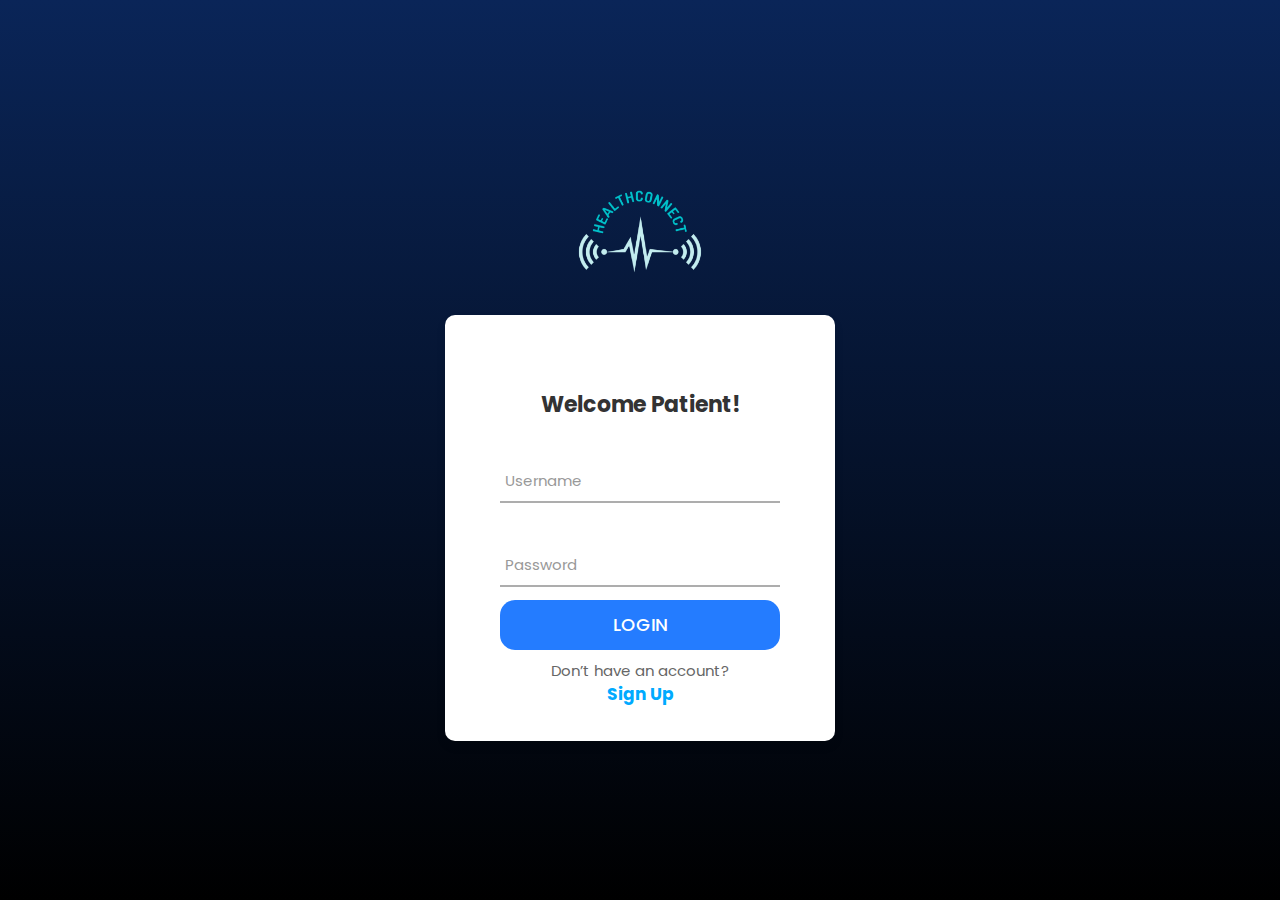
<file: login/index.html>
<!DOCTYPE html>
<html lang="en">
<head>
	<title>Login | HealthConnect</title>
	<meta charset="UTF-8">
	<meta name="viewport" content="width=device-width, initial-scale=1">
<!--===============================================================================================-->	
<link rel="apple-touch-icon" sizes="180x180" href="../assets/favicon/apple-touch-icon.png">
<link rel="icon" type="image/png" sizes="32x32" href="../assets/favicon/favicon-32x32.png">
<link rel="icon" type="image/png" sizes="16x16" href="../assets/favicon/favicon-16x16.png">
<link rel="manifest" href="../assets/favicon/site.webmanifest">
<!--===============================================================================================-->
	<link rel="stylesheet" type="text/css" href="css/main.css">
<!--===============================================================================================-->
</head>
<body>
	
	<div class="limiter">
		<div class="container-login100">
			<img src="../assets/img/HC_22.png" class="logo" alt="logo-blue-bg" style="width: 10%;height: auto;margin: 15px;" border="0">
			<div class="wrap-login100">
				
				<div class="loader">
					<div class="load_circle"></div>
					<div class="load_circle"></div>
					<div class="load_circle"></div>
				</div>
				
				<form class="login100-form validate-form">
					<span class="login100-form-title p-b-26">
						Welcome Patient!
					</span>

					<div class="wrap-input100 validate-input">
						<input class="input100" type="text" name="User" id="User">
						<span class="focus-input100" data-placeholder="Username"></span>
					</div>

					<div class="wrap-input100 validate-input">
						<span class="btn-show-pass">
							<i class="zmdi zmdi-eye"></i>
						</span>
						<input class="input100" type="password" name="pass" id="pass">
						<span class="focus-input100" data-placeholder="Password"></span>
					</div>

					<div class="container-login100-form-btn">
						<span class="alert-v" data-validate="Incorrect username or Password"></span>
						<div class="wrap-login100-form-btn">
							<div class="login100-form-bgbtn"></div>
							<button class="login100-form-btn">
								Login
							</button>
						</div>
					</div>

					<div class="text-center p-t-15 d-f-v">
						
						<span class="txt1">
							Don’t have an account?
						</span>

						<a class="txt2" href="../signup/">
							Sign Up
						</a>
					</div>
				</form>
			</div>
		</div>
	</div>
	

	<div id="dropDownSelect1"></div>
	
<!--===============================================================================================-->
<script src="https://ajax.googleapis.com/ajax/libs/jquery/3.6.0/jquery.min.js"></script>
<!--===============================================================================================-->
	<script src="js/main.js"></script>

</body>
</html>
</file>
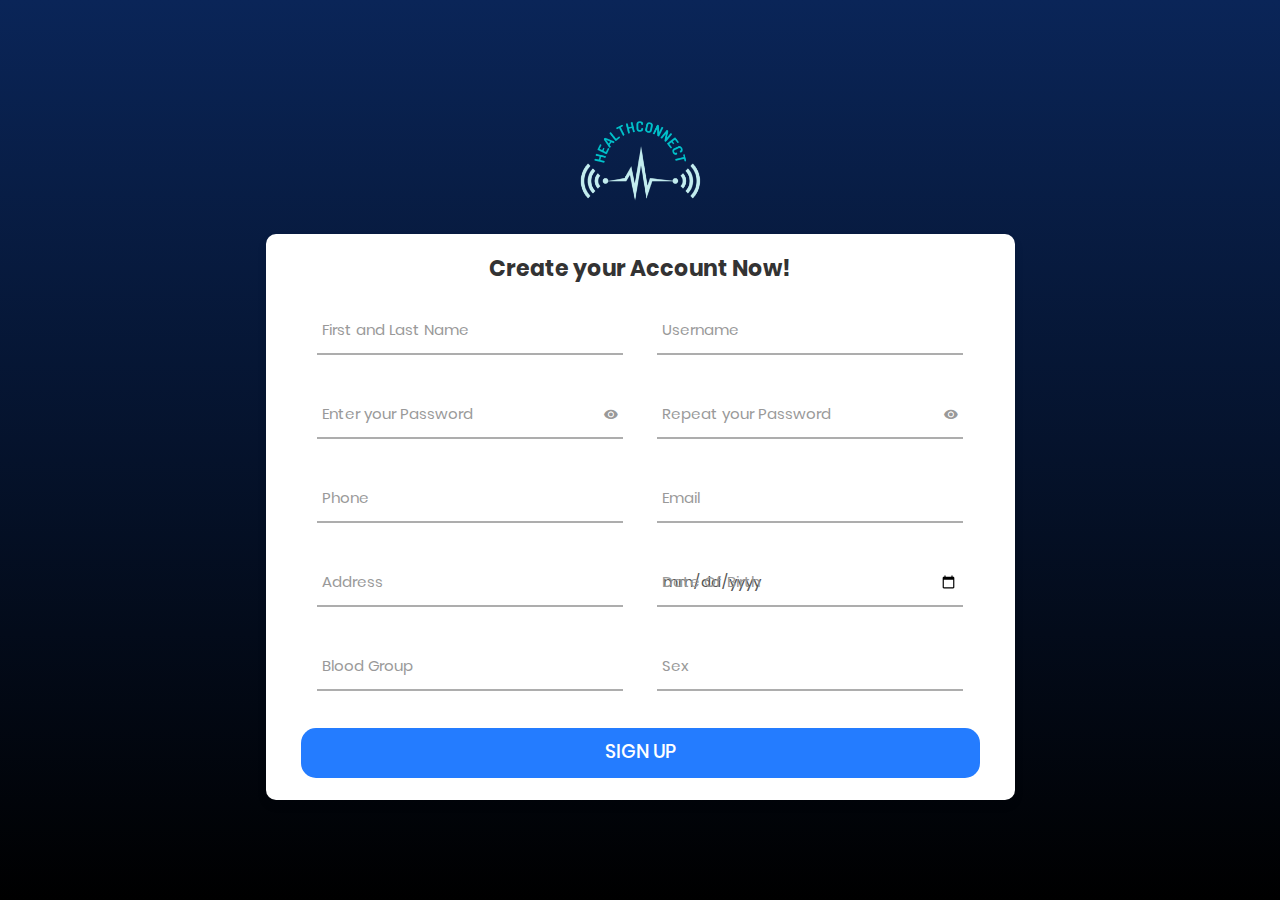
<file: signup/index.html>
<!DOCTYPE html>
<html lang="en">
<head>
	<title>Sign Up | HealthConnect</title>
	<meta charset="UTF-8">
	<meta name="viewport" content="width=device-width, initial-scale=1">
<!--===============================================================================================-->	
<link rel="apple-touch-icon" sizes="180x180" href="../assets/favicon/apple-touch-icon.png">
<link rel="icon" type="image/png" sizes="32x32" href="../assets/favicon/favicon-32x32.png">
<link rel="icon" type="image/png" sizes="16x16" href="../assets/favicon/favicon-16x16.png">
<link rel="manifest" href="../assets/favicon/site.webmanifest">
<!--===============================================================================================-->
	<!-- <link rel="stylesheet" type="text/css" href="vendor/bootstrap/css/bootstrap.min.css"> -->
<!--===============================================================================================-->
	<link rel="stylesheet" type="text/css" href="fonts/font-awesome-4.7.0/css/font-awesome.min.css">
<!--===============================================================================================-->
	<link rel="stylesheet" type="text/css" href="fonts/iconic/css/material-design-iconic-font.min.css">
<!--===============================================================================================-->
	<!-- <link rel="stylesheet" type="text/css" href="vendor/animate/animate.css"> -->
<!--===============================================================================================-->	
	<!-- <link rel="stylesheet" type="text/css" href="vendor/css-hamburgers/hamburgers.min.css"> -->
<!--===============================================================================================-->
	<!-- <link rel="stylesheet" type="text/css" href="vendor/animsition/css/animsition.min.css"> -->
<!--===============================================================================================-->
	<!-- <link rel="stylesheet" type="text/css" href="vendor/select2/select2.min.css"> -->
<!--===============================================================================================-->	
	<link rel="stylesheet" type="text/css" href="vendor/daterangepicker/daterangepicker.css">
<!--===============================================================================================-->
	<link rel="stylesheet" type="text/css" href="css/main.css">
<!--===============================================================================================-->

<link href="https://fonts.googleapis.com/css?family=Roboto" rel="stylesheet" type="text/css">
  <script src="https://apis.google.com/js/api:client.js"></script>
  <script src="js/googleauth.js"></script>
</head>
<body>
	
	<div class="limiter">
		<div class="container-login100">
			<img src="../assets/img/HC_22.png" class="logo" alt="logo-blue-bg" border="0" style="width: 10%;
    height: auto;">
			<div class="wrap-login100">
			
				<div class="loader">
					<div class="load_circle"></div>
					<div class="load_circle"></div>
					<div class="load_circle"></div>
				</div>
				
				<form class="login100-form validate-form">
					<span class="login100-form-title p-b-50">
						Create your Account Now!
					</span>
				<div class="line">
									<div class="wrap-input100 validate-input">
										<input class="input100" type="text" name="name" id="name">
										<span class="focus-input100" data-placeholder="First and Last Name"></span>
									</div>
									<div class="wrap-input100 validate-input">
										<input class="input100" type="text" name="username" id="username">
										<span class="focus-input100" data-placeholder="Username"></span>
									</div>
									
				</div>
				<div class="line">
					<div class="wrap-input100 validate-input">
						<span class="btn-show-pass">
							<i class="zmdi zmdi-eye"></i>
						</span>
						<input class="input100" type="password" name="pass1" id="pass1">
						<span class="focus-input100" data-placeholder="Enter your Password"></span>
					</div>
					<div class="wrap-input100 validate-input">
						<span class="btn-show-pass">
							<i class="zmdi zmdi-eye"></i>
						</span>
						<input class="input100" type="password" name="pass2" id="pass2">
						<span class="focus-input100" data-placeholder="Repeat your Password"></span>
					</div>
				</div>
				<div class="line">
								<div class="wrap-input100 validate-input">
									<input class="input100" type="number" name="phone" id="phone">
									<span class="focus-input100" data-placeholder="Phone"></span>
								</div>
								<div class="wrap-input100 validate-input">
									<input class="input100" type="email" name="email" id="email">
									<span class="focus-input100" data-placeholder="Email"></span>
								</div>
				</div>

				<div class="line">
					<div class="wrap-input100 validate-input">
						<input class="input100" type="text" name="address" id="address">
						<span class="focus-input100" data-placeholder="Address"></span>
					</div>
					<div class="wrap-input100 validate-input">
						<input class="input100" type="date" name="birthdate" id="birthdate">
						<span class="focus-input100" data-placeholder="Date Of Birth"></span>
					</div>
					
				</div>

				<div class="line">
					<div class="wrap-input100 validate-input">
						<input class="input100" type="text" name="BGroup" id="BGr">
						<span class="focus-input100" data-placeholder="Blood Group"></span>
					</div>
					<div class="wrap-input100 validate-input">
						<input class="input100 has-val" type="text" list="gender" id="sex">
							<datalist name="Sex" id="gender">
							      	<option value="Male"></option>
								<option value="Female"></option>
								<option value="Prefer not to say"></option>
							</datalist>
						<span class="focus-input100" data-placeholder="Sex"></span>
					</div>
					
				</div>
				
				</form>

				<div class="form-col">
					<div class="container-login100-form-btn">
						<span class="alert-v" field-validate="Please fill-in all Fields" passfield-validate="Passwords do not match!" safepass-validate="Use Stronger Password -Within range of (A-Z, a-z, 1-9)" userexist="Username already exists. Try another."></span>
						<div class="wrap-login100-form-btn">
							<div class="login100-form-bgbtn"></div>
							<button class="login100-form-btn">
								Sign Up
							</button>
						</div>
					</div>
				</div>	

			</div>
		</div>
	</div>
	
<!--===============================================================================================-->
	<script src="vendor/jquery/jquery-3.2.1.min.js"></script>
	<script src="https://ajax.googleapis.com/ajax/libs/jquery/3.6.0/jquery.min.js"></script>
<!-- ===============================================================================================-->
	<script src="vendor/animsition/js/animsition.min.js"></script>
<!--===============================================================================================-->
	<script src="vendor/bootstrap/js/popper.js"></script>
	<script src="vendor/bootstrap/js/bootstrap.min.js"></script>
<!--===============================================================================================-->
	<script src="vendor/select2/select2.min.js"></script>
<!--===============================================================================================-->
	<script src="vendor/daterangepicker/moment.min.js"></script>
	<script src="vendor/daterangepicker/daterangepicker.js"></script>
<!--===============================================================================================-->
	<script src="vendor/countdowntime/countdowntime.js"></script>
<!--=============================================================================================== -->

	<script src="js/main.js"></script>

</body>
</html>
</file>
<file: login/css/main.css>
/*//////////////////////////////////////////////////////////////////
[ FONT ]*/


@font-face {
  font-family: Poppins-Regular;
  src: url('../../assets/fonts/Poppins/Poppins-Regular.ttf'); 
}

@font-face {
  font-family: Poppins-Medium;
  src: url('../../assets/fonts/Poppins/Poppins-Medium.ttf'); 
}

@font-face {
  font-family: Poppins-SemiBold;
  src: url('../../assets/fonts/Poppins/Poppins-SemiBold.ttf'); 
}

@font-face {
  font-family: Poppins-Bold;
  src: url('../../assets/fonts/Poppins/Poppins-Bold.ttf'); 
}


/*//////////////////////////////////////////////////////////////////
[ RESTYLE TAG ]*/

* {
	margin: 0px; 
	padding: 0px; 
	box-sizing: border-box;
}

body, html {
	height: 100%;
	font-family: Poppins-Regular, sans-serif;
}

/*---------------------------------------------*/
a {
	font-family: Poppins-Regular;
	font-size: 14px;
	line-height: 1.7;
	color: #666666;
	margin: 0px;
	transition: all 0.4s;
	-webkit-transition: all 0.4s;
  -o-transition: all 0.4s;
  -moz-transition: all 0.4s;
}

a:focus {
	outline: none !important;
}

a:hover {
	text-decoration: none;
  color: #0d1e95;
  color: -webkit-linear-gradient(left, #21d4fd, #b721ff);
  color: -o-linear-gradient(left, #21d4fd, #b721ff);
  color: -moz-linear-gradient(left, #21d4fd, #b721ff);
  color: linear-gradient(left, #21d4fd, #b721ff);
}

/*---------------------------------------------*/
h1,h2,h3,h4,h5,h6 {
	margin: 0px;
}

p {
	font-family: Poppins-Regular;
	font-size: 14px;
	line-height: 1.7;
	color: #666666;
	margin: 0px;
}

ul, li {
	margin: 0px;
	list-style-type: none;
}


/*---------------------------------------------*/
input {
	outline: none;
	border: none;
}

textarea {
  outline: none;
  border: none;
}

textarea:focus, input:focus {
  border-color: transparent !important;
}

input:focus::-webkit-input-placeholder { color:transparent; }
input:focus:-moz-placeholder { color:transparent; }
input:focus::-moz-placeholder { color:transparent; }
input:focus:-ms-input-placeholder { color:transparent; }

textarea:focus::-webkit-input-placeholder { color:transparent; }
textarea:focus:-moz-placeholder { color:transparent; }
textarea:focus::-moz-placeholder { color:transparent; }
textarea:focus:-ms-input-placeholder { color:transparent; }

input::-webkit-input-placeholder { color: #adadad;}
input:-moz-placeholder { color: #adadad;}
input::-moz-placeholder { color: #adadad;}
input:-ms-input-placeholder { color: #adadad;}

textarea::-webkit-input-placeholder { color: #adadad;}
textarea:-moz-placeholder { color: #adadad;}
textarea::-moz-placeholder { color: #adadad;}
textarea:-ms-input-placeholder { color: #adadad;}

/*---------------------------------------------*/
button {
	outline: none !important;
	border: none;
	background: transparent;
}

button:hover {
	cursor: pointer;
}

iframe {
	border: none !important;
}


/*//////////////////////////////////////////////////////////////////
[ Utility ]*/
.txt1 {
  font-family: Poppins-Regular;
  font-size: 15px;
  color: #666666;
  line-height: 1.5;
}

.txt2 {
  font-family: 'Poppins-Bold';
  font-size: 17px;
  color: #00aaff;
  line-height: 1.5;
  font-weight: 1000;
  text-decoration: none;
}

.txt2::hover{
	color: #006395;
}

/*//////////////////////////////////////////////////////////////////
[ login ]*/

.limiter {
  width: 100%;
  margin: 0 auto;
}

.container-login100 {
  width: 100%;
  min-height: 100vh;
  display: -webkit-box;
  display: -webkit-flex;
  display: -moz-box;
  display: -ms-flexbox;
  display: flex;
  flex-wrap: wrap;
  justify-content: center;
  align-items: center;
  /* padding: 15px; */
  background: linear-gradient(#0a2558, black);
  flex-direction: column;
}

.wrap-login100 {
  width: 390px;
  background: #fff;
  border-radius: 10px;
  display: flex;
  flex-direction: column;
  align-items: center;
  overflow: hidden;
  padding: 77px 55px 33px 55px;
  margin: 5px;
  box-shadow: 0 5px 10px 0px rgba(0, 0, 0, 0.1);
  -moz-box-shadow: 0 5px 10px 0px rgba(0, 0, 0, 0.1);
  -webkit-box-shadow: 0 5px 10px 0px rgba(0, 0, 0, 0.1);
  -o-box-shadow: 0 5px 10px 0px rgba(0, 0, 0, 0.1);
  -ms-box-shadow: 0 5px 10px 0px rgba(0, 0, 0, 0.1);
}


/*------------------------------------------------------------------
[ Form ]*/

.login100-form {
  width: 100%;
}

.login100-form-title {
  display: block;
  font-family: Poppins-Bold;
  font-size: 22px;
  color: #333333;
  line-height: 1.2;
  text-align: center;
}
.login100-form-title i {
  font-size: 60px;
}

/*------------------------------------------------------------------
[ Input ]*/

.wrap-input100 {
  width: 100%;
  position: relative;
  border-bottom: 2px solid #adadad;
  margin-top: 37px;
}

.input100 {
  font-family: Poppins-Regular;
  font-size: 15px;
  color: #555555;
  line-height: 1.2;

  display: block;
  width: 100%;
  height: 45px;
  background: transparent;
  padding: 0 5px;
}

/*---------------------------------------------*/ 
.focus-input100 {
  position: absolute;
  display: block;
  width: 100%;
  height: 100%;
  top: 0;
  left: 0;
  pointer-events: none;
}

.focus-input100::before {
  content: "";
  display: block;
  position: absolute;
  bottom: -2px;
  left: 0;
  width: 0;
  height: 2px;

  -webkit-transition: all 0.4s;
  -o-transition: all 0.4s;
  -moz-transition: all 0.4s;
  transition: all 0.4s;

  background: #6a7dfe;
  background: -webkit-linear-gradient(left, #21d4fd, #b721ff);
  background: -o-linear-gradient(left, #21d4fd, #b721ff);
  background: -moz-linear-gradient(left, #21d4fd, #b721ff);
  background: linear-gradient(left, #21d4fd, #b721ff);
}

.focus-input100::after {
  font-family: Poppins-Regular;
  font-size: 15px;
  color: #999999;
  line-height: 1.2;

  content: attr(data-placeholder);
  display: block;
  width: 100%;
  position: absolute;
  top: 16px;
  left: 0px;
  padding-left: 5px;

  -webkit-transition: all 0.4s;
  -o-transition: all 0.4s;
  -moz-transition: all 0.4s;
  transition: all 0.4s;
}

.input100:focus + .focus-input100::after {
  top: -15px;
}

.input100:focus + .focus-input100::before {
  width: 100%;
}

.has-val.input100 + .focus-input100::after {
  top: -15px;
}

.has-val.input100 + .focus-input100::before {
  width: 100%;
}

/*---------------------------------------------*/
.btn-show-pass {
  font-size: 15px;
  color: #999999;

  display: -webkit-box;
  display: -webkit-flex;
  display: -moz-box;
  display: -ms-flexbox;
  display: flex;
  align-items: center;
  position: absolute;
  height: 100%;
  top: 0;
  right: 0;
  padding-right: 5px;
  cursor: pointer;
  -webkit-transition: all 0.4s;
  -o-transition: all 0.4s;
  -moz-transition: all 0.4s;
  transition: all 0.4s;
}

.btn-show-pass:hover {
  color: #6a7dfe;
  color: -webkit-linear-gradient(left, #21d4fd, #b721ff);
  color: -o-linear-gradient(left, #21d4fd, #b721ff);
  color: -moz-linear-gradient(left, #21d4fd, #b721ff);
  color: linear-gradient(left, #21d4fd, #b721ff);
}

.btn-show-pass.active {
  color: #6a7dfe;
  color: -webkit-linear-gradient(left, #21d4fd, #b721ff);
  color: -o-linear-gradient(left, #21d4fd, #b721ff);
  color: -moz-linear-gradient(left, #21d4fd, #b721ff);
  color: linear-gradient(left, #21d4fd, #b721ff);
}



/*------------------------------------------------------------------
[ Button ]*/
.container-login100-form-btn {
  display: -webkit-box;
  display: -webkit-flex;
  display: -moz-box;
  display: -ms-flexbox;
  display: flex;
  flex-wrap: wrap;
  justify-content: center;
  padding-top: 13px;
}

.wrap-login100-form-btn {
  width: 100%;
  display: block;
  position: relative;
  z-index: 1;
  border-radius: 15px;
  overflow: hidden;
  margin: 0 auto;
}

.login100-form-bgbtn {
  position: absolute;
  z-index: -1;
  width: 300%;
  height: 100%;
  background: #247cff;
  top: 0;
  left: -100%;

  -webkit-transition: all 0.4s;
  -o-transition: all 0.4s;
  -moz-transition: all 0.4s;
  transition: all 0.4s;
}

.login100-form-btn {
  font-family: Poppins-Medium;
  font-size: 18px;
  color: #fff;
  /* line-height: 1.2; */
  text-transform: uppercase;
  display: -webkit-box;
  display: -webkit-flex;
  display: -moz-box;
  display: -ms-flexbox;
  display: flex;
  justify-content: center;
  align-items: center;
  padding: 0 20px;
  width: 100%;
  height: 50px;
}

.wrap-login100-form-btn:hover .login100-form-bgbtn {
  left: 0;
  opacity: 0.7;
}

.wrap-login100-form-btn:active .login100-form-bgbtn {
  left: 0;
  opacity: 1;
}
/*------------------------------------------------------------------
[ Responsive ]*/

@media (max-width: 576px) {
  .wrap-login100 {
    margin: 73px 15px 33px 15px;
  }
}



/*------------------------------------------------------------------
[ Alert validate ]*/

.validate-input {
  position: relative;
}


/* .alert-validate::before {
  content: attr(data-validate);
  position: absolute;
  max-width: 70%;
  background-color: #fff;
  border: 1px solid #c80000;
  border-radius: 2px;
  padding: 4px 25px 4px 10px;
  top: 50%;
  -webkit-transform: translateY(-50%);
  -moz-transform: translateY(-50%);
  -ms-transform: translateY(-50%);
  -o-transform: translateY(-50%);
  transform: translateY(-50%);
  right: 0px;
  pointer-events: none;

  font-family: Poppins-Regular;
  color: #c80000;
  font-size: 13px;
  line-height: 1.4;
  text-align: left;

  visibility: hidden;
  opacity: 0;

  -webkit-transition: opacity 0.4s;
  -o-transition: opacity 0.4s;
  -moz-transition: opacity 0.4s;
  transition: opacity 0.4s;
} */



.alert-validate::after {
  content: "\f06a";
  font-family: FontAwesome;
  font-size: 16px;
  color: #c80000;

  display: block;
  position: absolute;
  background-color: #fff;
  top: 50%;
  -webkit-transform: translateY(-50%);
  -moz-transform: translateY(-50%);
  -ms-transform: translateY(-50%);
  -o-transform: translateY(-50%);
  transform: translateY(-50%);
  right: 5px;
}

.d-f-v{
  display: flex;
  flex-direction: column;
  flex-wrap: nowrap;
  justify-content: center;
  align-items: center;
  align-content: center;
  margin-top: 10px;
}

.alert-validate:hover:before {
  visibility: visible;
  opacity: 1;
}

.alert-validate-s::before {
  content: attr(data-validate);
  
  max-width: 70%;
  background-color: #fff;
  border: 1px solid #c80000;
  border-radius: 2px;
  padding: 4px 10px 4px 10px;
  top: 50%;
  -webkit-transform: translateY(-50%);
  -moz-transform: translateY(-50%);
  -ms-transform: translateY(-50%);
  -o-transform: translateY(-50%);
  transform: translateY(-50%);
  right: 0px;
  pointer-events: none;

  font-family: Poppins-Regular;
  color: #c80000;
  font-size: 13px;
  line-height: 1.4;
  text-align: left;

  visibility: visible;
  opacity: 5;

  -webkit-transition: opacity 0.4s;
  -o-transition: opacity 0.4s;
  -moz-transition: opacity 0.4s;
  transition: opacity 0.4s;
}

.alert-v{

  margin-bottom: 23px;
	
}

/* .alert-validate-s::after {
  content: "\f06a";
  font-family: FontAwesome;
  font-size: 16px;
  color: #c80000;

  display: block;
  position: absolute;
  background-color: #fff;
  top: 50%;
  -webkit-transform: translateY(-50%);
  -moz-transform: translateY(-50%);
  -ms-transform: translateY(-50%);
  -o-transform: translateY(-50%);
  transform: translateY(-50%);
  right: 5px;
} */


@media (max-width: 992px) {
  .alert-validate::before {
    visibility: visible;
    opacity: 1;
  }
}

.loader{
    /* width: -59px; */
    margin-top: -47px;
    /* margin-left: 142px; */
    /* height: 0px; */
    /* padding: initial; */
    position: absolute;
    transform: translate(-50%, -50%);
    visibility: hidden;
}

@media only screen and (max-width: 600px) {
  .loader {
    /* margin-left: 120px; */
  }
	.wrap-login100 {
	    width: 390px;
	    padding: 67px 30px 33px 36px;
	    display: flex;
	    flex-direction: column;
	    align-items: center;
	}
}

.load_circle{
    width: 8px;
    height: 8px;
    position: absolute;
    border-radius: 50%;
    background-color: #69a0f2;
    left: -25px;
    transform-origin: 50%;
    animation: load_circle .5s alternate infinite ease;
    /* margin-left: 10px; */
}

@keyframes load_circle{
    0%{
        top:20px;
        transform: scaleX(1);
    }
    40%{
        
        border-radius: 50%;
        transform: scaleX(1);
    }
    100%{
        top:0%;
    }
}
.load_circle:nth-child(2){
    /* left:45%; */
    animation-delay: .1s;
    margin-left: 25px;
}
.load_circle:nth-child(3){
    left: auto;
    right: -33px;
    animation-delay: .2s;
    /* margin-right: 19px; */
}
</file>
<file: signup/vendor/daterangepicker/daterangepicker.css>
.daterangepicker {
  position: absolute;
  color: inherit;
  background-color: #fff;
  border-radius: 4px;
  width: 278px;
  padding: 4px;
  margin-top: 1px;
  top: 100px;
  left: 20px;
  /* Calendars */ }
  .daterangepicker:before, .daterangepicker:after {
    position: absolute;
    display: inline-block;
    border-bottom-color: rgba(0, 0, 0, 0.2);
    content: ''; }
  .daterangepicker:before {
    top: -7px;
    border-right: 7px solid transparent;
    border-left: 7px solid transparent;
    border-bottom: 7px solid #ccc; }
  .daterangepicker:after {
    top: -6px;
    border-right: 6px solid transparent;
    border-bottom: 6px solid #fff;
    border-left: 6px solid transparent; }
  .daterangepicker.opensleft:before {
    right: 9px; }
  .daterangepicker.opensleft:after {
    right: 10px; }
  .daterangepicker.openscenter:before {
    left: 0;
    right: 0;
    width: 0;
    margin-left: auto;
    margin-right: auto; }
  .daterangepicker.openscenter:after {
    left: 0;
    right: 0;
    width: 0;
    margin-left: auto;
    margin-right: auto; }
  .daterangepicker.opensright:before {
    left: 9px; }
  .daterangepicker.opensright:after {
    left: 10px; }
  .daterangepicker.dropup {
    margin-top: -5px; }
    .daterangepicker.dropup:before {
      top: initial;
      bottom: -7px;
      border-bottom: initial;
      border-top: 7px solid #ccc; }
    .daterangepicker.dropup:after {
      top: initial;
      bottom: -6px;
      border-bottom: initial;
      border-top: 6px solid #fff; }
  .daterangepicker.dropdown-menu {
    max-width: none;
    z-index: 3001; }
  .daterangepicker.single .ranges, .daterangepicker.single .calendar {
    float: none; }
  .daterangepicker.show-calendar .calendar {
    display: block; }
  .daterangepicker .calendar {
    display: none;
    max-width: 270px;
    margin: 4px; }
    .daterangepicker .calendar.single .calendar-table {
      border: none; }
    .daterangepicker .calendar th, .daterangepicker .calendar td {
      white-space: nowrap;
      text-align: center;
      min-width: 32px; }
  .daterangepicker .calendar-table {
    border: 1px solid #fff;
    padding: 4px;
    border-radius: 4px;
    background-color: #fff; }
  .daterangepicker table {
    width: 100%;
    margin: 0; }
  .daterangepicker td, .daterangepicker th {
    text-align: center;
    width: 20px;
    height: 20px;
    border-radius: 4px;
    border: 1px solid transparent;
    white-space: nowrap;
    cursor: pointer; }
    .daterangepicker td.available:hover, .daterangepicker th.available:hover {
      background-color: #eee;
      border-color: transparent;
      color: inherit; }
    .daterangepicker td.week, .daterangepicker th.week {
      font-size: 80%;
      color: #ccc; }
  .daterangepicker td.off, .daterangepicker td.off.in-range, .daterangepicker td.off.start-date, .daterangepicker td.off.end-date {
    background-color: #fff;
    border-color: transparent;
    color: #999; }
  .daterangepicker td.in-range {
    background-color: #ebf4f8;
    border-color: transparent;
    color: #000;
    border-radius: 0; }
  .daterangepicker td.start-date {
    border-radius: 4px 0 0 4px; }
  .daterangepicker td.end-date {
    border-radius: 0 4px 4px 0; }
  .daterangepicker td.start-date.end-date {
    border-radius: 4px; }
  .daterangepicker td.active, .daterangepicker td.active:hover {
    background-color: #357ebd;
    border-color: transparent;
    color: #fff; }
  .daterangepicker th.month {
    width: auto; }
  .daterangepicker td.disabled, .daterangepicker option.disabled {
    color: #999;
    cursor: not-allowed;
    text-decoration: line-through; }
  .daterangepicker select.monthselect, .daterangepicker select.yearselect {
    font-size: 12px;
    padding: 1px;
    height: auto;
    margin: 0;
    cursor: default; }
  .daterangepicker select.monthselect {
    margin-right: 2%;
    width: 56%; }
  .daterangepicker select.yearselect {
    width: 40%; }
  .daterangepicker select.hourselect, .daterangepicker select.minuteselect, .daterangepicker select.secondselect, .daterangepicker select.ampmselect {
    width: 50px;
    margin-bottom: 0; }
  .daterangepicker .input-mini {
    border: 1px solid #ccc;
    border-radius: 4px;
    color: #555;
    height: 30px;
    line-height: 30px;
    display: block;
    vertical-align: middle;
    margin: 0 0 5px 0;
    padding: 0 6px 0 28px;
    width: 100%; }
    .daterangepicker .input-mini.active {
      border: 1px solid #08c;
      border-radius: 4px; }
  .daterangepicker .daterangepicker_input {
    position: relative; }
    .daterangepicker .daterangepicker_input i {
      position: absolute;
      left: 8px;
      top: 8px; }
  .daterangepicker.rtl .input-mini {
    padding-right: 28px;
    padding-left: 6px; }
  .daterangepicker.rtl .daterangepicker_input i {
    left: auto;
    right: 8px; }
  .daterangepicker .calendar-time {
    text-align: center;
    margin: 5px auto;
    line-height: 30px;
    position: relative;
    padding-left: 28px; }
    .daterangepicker .calendar-time select.disabled {
      color: #ccc;
      cursor: not-allowed; }

.ranges {
  font-size: 11px;
  float: none;
  margin: 4px;
  text-align: left; }
  .ranges ul {
    list-style: none;
    margin: 0 auto;
    padding: 0;
    width: 100%; }
  .ranges li {
    font-size: 13px;
    background-color: #f5f5f5;
    border: 1px solid #f5f5f5;
    border-radius: 4px;
    color: #08c;
    padding: 3px 12px;
    margin-bottom: 8px;
    cursor: pointer; }
    .ranges li:hover {
      background-color: #08c;
      border: 1px solid #08c;
      color: #fff; }
    .ranges li.active {
      background-color: #08c;
      border: 1px solid #08c;
      color: #fff; }

/*  Larger Screen Styling */
@media (min-width: 564px) {
  .daterangepicker {
    width: auto; }
    .daterangepicker .ranges ul {
      width: 160px; }
    .daterangepicker.single .ranges ul {
      width: 100%; }
    .daterangepicker.single .calendar.left {
      clear: none; }
    .daterangepicker.single.ltr .ranges, .daterangepicker.single.ltr .calendar {
      float: left; }
    .daterangepicker.single.rtl .ranges, .daterangepicker.single.rtl .calendar {
      float: right; }
    .daterangepicker.ltr {
      direction: ltr;
      text-align: left; }
      .daterangepicker.ltr .calendar.left {
        clear: left;
        margin-right: 0; }
        .daterangepicker.ltr .calendar.left .calendar-table {
          border-right: none;
          border-top-right-radius: 0;
          border-bottom-right-radius: 0; }
      .daterangepicker.ltr .calendar.right {
        margin-left: 0; }
        .daterangepicker.ltr .calendar.right .calendar-table {
          border-left: none;
          border-top-left-radius: 0;
          border-bottom-left-radius: 0; }
      .daterangepicker.ltr .left .daterangepicker_input {
        padding-right: 12px; }
      .daterangepicker.ltr .calendar.left .calendar-table {
        padding-right: 12px; }
      .daterangepicker.ltr .ranges, .daterangepicker.ltr .calendar {
        float: left; }
    .daterangepicker.rtl {
      direction: rtl;
      text-align: right; }
      .daterangepicker.rtl .calendar.left {
        clear: right;
        margin-left: 0; }
        .daterangepicker.rtl .calendar.left .calendar-table {
          border-left: none;
          border-top-left-radius: 0;
          border-bottom-left-radius: 0; }
      .daterangepicker.rtl .calendar.right {
        margin-right: 0; }
        .daterangepicker.rtl .calendar.right .calendar-table {
          border-right: none;
          border-top-right-radius: 0;
          border-bottom-right-radius: 0; }
      .daterangepicker.rtl .left .daterangepicker_input {
        padding-left: 12px; }
      .daterangepicker.rtl .calendar.left .calendar-table {
        padding-left: 12px; }
      .daterangepicker.rtl .ranges, .daterangepicker.rtl .calendar {
        text-align: right;
        float: right; } }
@media (min-width: 730px) {
  .daterangepicker .ranges {
    width: auto; }
  .daterangepicker.ltr .ranges {
    float: left; }
  .daterangepicker.rtl .ranges {
    float: right; }
  .daterangepicker .calendar.left {
    clear: none !important; } }
</file>
<file: signup/css/main.css>
/*//////////////////////////////////////////////////////////////////
[ FONT ]*/

@font-face {
  font-family: Poppins-Regular;
  src: url('../fonts/poppins/Poppins-Regular.ttf'); 
}

@font-face {
  font-family: Poppins-Medium;
  src: url('../fonts/poppins/Poppins-Medium.ttf'); 
}

@font-face {
  font-family: Poppins-Bold;
  src: url('../fonts/poppins/Poppins-Bold.ttf'); 
}

@font-face {
  font-family: Poppins-SemiBold;
  src: url('../fonts/poppins/Poppins-SemiBold.ttf'); 
}




/*//////////////////////////////////////////////////////////////////
[ RESTYLE TAG ]*/

* {
	margin: 0px;
	padding: 0px;
	box-sizing: border-box;
	justify-content: space-around;
	align-items: center;
	align-content: center;
	flex-wrap: nowrap;
	flex-direction: row;
	height: 50p;
}

.line {
    display: flex;
    flex-direction: row;
}
.col {
  display: flex;
  flex-direction: column;
    align-items: stretch;
    flex-wrap: nowrap;
}

.form-col {
  display: flex;
  width: 100%;
  flex-direction: column;
  align-items: stretch;
  flex-wrap: nowrap;
}

body, html {
	height: 100%;
	font-family: Poppins-Regular, sans-serif;
}

/*---------------------------------------------*/
a {
	font-family: Poppins-Regular;
	font-size: 14px;
	line-height: 1.7;
	color: #666666;
	margin: 0px;
	transition: all 0.4s;
	-webkit-transition: all 0.4s;
	-o-transition: all 0.4s;
	-moz-transition: all 0.4s;
	/* position: absolute; */
}

a:focus {
	outline: none !important;
}

a:hover {
	text-decoration: none;
  color: #6a7dfe;
  color: -webkit-linear-gradient(left, #21d4fd, #b721ff);
  color: -o-linear-gradient(left, #21d4fd, #b721ff);
  color: -moz-linear-gradient(left, #21d4fd, #b721ff);
  color: linear-gradient(left, #21d4fd, #b721ff);
}

/*---------------------------------------------*/
h1,h2,h3,h4,h5,h6 {
	margin: 0px;
}

p {
	font-family: Poppins-Regular;
	font-size: 14px;
	line-height: 1.7;
	color: #666666;
	margin: 0px;
}

ul, li {
	margin: 0px;
	list-style-type: none;
}


/*---------------------------------------------*/
input {
	outline: none;
	border: none;
}

textarea {
  outline: none;
  border: none;
}

textarea:focus, input:focus {
  border-color: transparent !important;
}

input:focus::-webkit-input-placeholder { color:transparent; }
input:focus:-moz-placeholder { color:transparent; }
input:focus::-moz-placeholder { color:transparent; }
input:focus:-ms-input-placeholder { color:transparent; }

textarea:focus::-webkit-input-placeholder { color:transparent; }
textarea:focus:-moz-placeholder { color:transparent; }
textarea:focus::-moz-placeholder { color:transparent; }
textarea:focus:-ms-input-placeholder { color:transparent; }

input::-webkit-input-placeholder { color: #adadad;}
input:-moz-placeholder { color: #adadad;}
input::-moz-placeholder { color: #adadad;}
input:-ms-input-placeholder { color: #adadad;}

textarea::-webkit-input-placeholder { color: #adadad;}
textarea:-moz-placeholder { color: #adadad;}
textarea::-moz-placeholder { color: #adadad;}
textarea:-ms-input-placeholder { color: #adadad;}

/*---------------------------------------------*/
button {
	outline: none !important;
	border: none;
	background: transparent;
}

button:hover {
	cursor: pointer;
}

iframe {
	border: none !important;
}


/*//////////////////////////////////////////////////////////////////
[ Utility ]*/
.txt1 {
  font-family: Poppins-Regular;
  font-size: 13px;
  color: #666666;
  line-height: 1.5;
}

.txt2 {
  font-family: Poppins-Regular;
    font-size: 13px;
    color: #00aaff;
    line-height: 1.5;
    font-weight: 600;
}

/*//////////////////////////////////////////////////////////////////
[ login ]*/

.limiter {
  width: 100%;
  margin: 0 auto;
}

.container-login100 {
  width: 100%;
  min-height: 100vh;
  display: -webkit-box;
  display: -webkit-flex;
  display: -moz-box;
  display: -ms-flexbox;
  display: flex;
  flex-wrap: wrap;
  justify-content: center;
  padding: 15px;
  background: linear-gradient(#0a2558, black);
  flex-direction: column;
}

.wrap-login100 {
  width: 749px;
  background: #fff;
  border-radius: 10px;
  display: flex;
  flex-direction: column;
  align-items: center;
  overflow: hidden;
  margin-top: 11px;
  padding: 22px 35px 22px 35px;
  box-shadow: 0 5px 10px 0px rgba(0, 0, 0, 0.1);
  -moz-box-shadow: 0 5px 10px 0px rgba(0, 0, 0, 0.1);
  -webkit-box-shadow: 0 5px 10px 0px rgba(0, 0, 0, 0.1);
  -o-box-shadow: 0 5px 10px 0px rgba(0, 0, 0, 0.1);
  -ms-box-shadow: 0 5px 10px 0px rgba(0, 0, 0, 0.1);
  align-content: space-around;
  justify-content: flex-start;
}


/*------------------------------------------------------------------
[ Form ]*/

.login100-form {
  width: 100%;
}

.login100-form-title {
  display: block;
  font-family: Poppins-Bold;
  font-size: 22px;
  color: #333333;
  line-height: 1.2;
  text-align: center;
padding-bottom: 25px!important;
}
.login100-form-title i {
  font-size: 60px;
}

/*------------------------------------------------------------------
[ Input ]*/

.wrap-input100 {
  width: 45%;
  position: relative;
  border-bottom: 2px solid #adadad;
  margin-bottom: 37px;
}

.input100 {
  font-family: Poppins-Regular;
  font-size: 15px;
  color: #555555;
  line-height: 1.2;

  display: block;
  width: 100%;
  height: 45px;
  background: transparent;
  padding: 0 5px;
  align-items: center;
}

/*---------------------------------------------*/ 
.focus-input100 {
  position: absolute;
  display: block;
  width: 100%;
  height: 100%;
  top: 0;
  left: 0;
  pointer-events: none;
}

.focus-input100::before {
  content: "";
  /* display: block; */
  /* position: absolute; */
  bottom: -2px;
  left: 0;
  width: 0;
  height: 2px;
  -webkit-transition: all 0.4s;
  -o-transition: all 0.4s;
  -moz-transition: all 0.4s;
  transition: all 0.4s;
  background: #6a7dfe;
  background: -webkit-linear-gradient(left, #21d4fd, #b721ff);
  background: -o-linear-gradient(left, #21d4fd, #b721ff);
  background: -moz-linear-gradient(left, #21d4fd, #b721ff);
  background: linear-gradient(left, #21d4fd, #b721ff);
}

.focus-input100::after {
  font-family: Poppins-Regular;
  font-size: 15px;
  color: #999999;
  line-height: 0;
  content: attr(data-placeholder);
  display: block;
  width: 100%;
  /* position: absolute; */
  top: 16px;
  left: 0px;
  padding-left: 5px;
  -webkit-transition: all 0.4s;
  -o-transition: all 0.4s;
  -moz-transition: all 0.4s;
  transition: all 0.4s;
}

.input100:focus + .focus-input100::after {
  top: -15px;
}

.input100:focus + .focus-input100::before {
  width: 100%;
}

.has-val.input100 + .focus-input100::after {
  top: -15px;
}

.has-val.input100 + .focus-input100::before {
  width: 100%;
}

/*---------------------------------------------*/
.btn-show-pass {
  font-size: 15px;
  color: #999999;

  display: -webkit-box;
  display: -webkit-flex;
  display: -moz-box;
  display: -ms-flexbox;
  display: flex;
  align-items: center;
  position: absolute;
  height: 100%;
  top: 0;
  right: 0;
  padding-right: 5px;
  cursor: pointer;
  -webkit-transition: all 0.4s;
  -o-transition: all 0.4s;
  -moz-transition: all 0.4s;
  transition: all 0.4s;
}

.btn-show-pass:hover {
  color: #6a7dfe;
  color: -webkit-linear-gradient(left, #21d4fd, #b721ff);
  color: -o-linear-gradient(left, #21d4fd, #b721ff);
  color: -moz-linear-gradient(left, #21d4fd, #b721ff);
  color: linear-gradient(left, #21d4fd, #b721ff);
}

.btn-show-pass.active {
  color: #6a7dfe;
  color: -webkit-linear-gradient(left, #21d4fd, #b721ff);
  color: -o-linear-gradient(left, #21d4fd, #b721ff);
  color: -moz-linear-gradient(left, #21d4fd, #b721ff);
  color: linear-gradient(left, #21d4fd, #b721ff);
}



/*------------------------------------------------------------------
[ Button ]*/
.container-login100-form-btn {
  display: -webkit-box;
  display: -webkit-flex;
  display: -moz-box;
  display: -ms-flexbox;
  display: flex;
  flex-wrap: wrap;
  justify-content: center;
  /* padding-top: 13px; */
}

.wrap-login100-form-btn {
  width: 100%;
  display: block;
  position: relative;
  z-index: 1;
  border-radius: 15px;
  overflow: hidden;
  margin: 0 auto;
}

.login100-form-bgbtn {
  position: absolute;
  z-index: -1;
  width: 300%;
  height: 100%;
  background: #247cff;
  top: 0;
  left: -100%;

  -webkit-transition: all 0.4s;
  -o-transition: all 0.4s;
  -moz-transition: all 0.4s;
  transition: all 0.4s;
}

.login100-form-btn {
  font-family: Poppins-Medium;
  font-size: 19px;
  color: #fff;
  line-height: 1.2;
  text-transform: uppercase;
  display: -webkit-box;
  display: -webkit-flex;
  display: -moz-box;
  display: -ms-flexbox;
  display: flex;
  justify-content: center;
  align-items: center;
  padding: 0 20px;
  width: 100%;
  height: 50px;
}

.wrap-login100-form-btn:hover .login100-form-bgbtn {
  left: 0;
  opacity: 0.7;
}

.wrap-login100-form-btn:active .login100-form-bgbtn {
  left: 0;
  opacity: 1;
}
/*------------------------------------------------------------------
[ Responsive ]*/

@media (max-width: 576px) {
  .wrap-login100 {
    margin: 73px 15px 33px 15px;
  }
}



/*------------------------------------------------------------------
[ Alert validate ]*/

.validate-input {
  position: relative;
}


/* .data-validate::before {
  content: attr(data-validate);
  position: absolute;
  max-width: 70%;
  background-color: #fff;
  border: 1px solid #c80000;
  border-radius: 2px;
  padding: 4px 25px 4px 10px;
  top: 50%;
  -webkit-transform: translateY(-50%);
  -moz-transform: translateY(-50%);
  -ms-transform: translateY(-50%);
  -o-transform: translateY(-50%);
  transform: translateY(-50%);
  right: 0px;
  pointer-events: none;

  font-family: Poppins-Regular;
  color: #c80000;
  font-size: 13px;
  line-height: 1.4;
  text-align: left;

  visibility: hidden;
  opacity: 0;

  -webkit-transition: opacity 0.4s;
  -o-transition: opacity 0.4s;
  -moz-transition: opacity 0.4s;
  transition: opacity 0.4s;
} */



.data-validate::after {
  content: "\f06a";
  font-family: FontAwesome;
  font-size: 16px;
  color: #c80000;

  display: block;
  position: absolute;
  background-color: #fff;
  top: 50%;
  -webkit-transform: translateY(-50%);
  -moz-transform: translateY(-50%);
  -ms-transform: translateY(-50%);
  -o-transform: translateY(-50%);
  transform: translateY(-50%);
  right: 5px;
}

.d-f-v{
  display: flex;
  flex-direction: column;
  flex-wrap: nowrap;
  justify-content: center;
  align-items: center;
  align-content: center;
  margin-top: 10px;
}

.data-validate:hover:before {
  visibility: visible;
  opacity: 1;
}

.field-validate::before {
  content: attr(field-validate);
  
  max-width: 70%;
  background-color: #fff;
  border: 1px solid #c80000;
  border-radius: 2px;
  padding: 4px 10px 4px 10px;
  top: 50%;
  -webkit-transform: translateY(-50%);
  -moz-transform: translateY(-50%);
  -ms-transform: translateY(-50%);
  -o-transform: translateY(-50%);
  transform: translateY(-50%);
  right: 0px;
  pointer-events: none;

  font-family: Poppins-Regular;
  color: #c80000;
  font-size: 13px;
  line-height: 1.4;
  text-align: left;

  visibility: visible;
  opacity: 5;

  -webkit-transition: opacity 0.4s;
  -o-transition: opacity 0.4s;
  -moz-transition: opacity 0.4s;
  transition: opacity 0.4s;
}

.passfield-validate::before {
  content: attr(passfield-validate);
  
  max-width: 70%;
  background-color: #fff;
  border: 1px solid #c80000;
  border-radius: 2px;
  padding: 4px 10px 4px 10px;
  top: 50%;
  -webkit-transform: translateY(-50%);
  -moz-transform: translateY(-50%);
  -ms-transform: translateY(-50%);
  -o-transform: translateY(-50%);
  transform: translateY(-50%);
  right: 0px;
  pointer-events: none;

  font-family: Poppins-Regular;
  color: #c80000;
  font-size: 13px;
  line-height: 1.4;
  text-align: left;

  visibility: visible;
  opacity: 5;

  -webkit-transition: opacity 0.4s;
  -o-transition: opacity 0.4s;
  -moz-transition: opacity 0.4s;
  transition: opacity 0.4s;
}

.safepass-validate::before {
  content: attr(safepass-validate);
  
  max-width: 70%;
  background-color: #fff;
  border: 1px solid #c80000;
  border-radius: 2px;
  padding: 4px 10px 4px 10px;
  top: 50%;
  -webkit-transform: translateY(-50%);
  -moz-transform: translateY(-50%);
  -ms-transform: translateY(-50%);
  -o-transform: translateY(-50%);
  transform: translateY(-50%);
  right: 0px;
  pointer-events: none;

  font-family: Poppins-Regular;
  color: #c80000;
  font-size: 13px;
  line-height: 1.4;
  text-align: left;

  visibility: visible;
  opacity: 5;

  -webkit-transition: opacity 0.4s;
  -o-transition: opacity 0.4s;
  -moz-transition: opacity 0.4s;
  transition: opacity 0.4s;
}

.userexist::before {
  content: attr(userexist);
  
  max-width: 70%;
  background-color: #fff;
  border: 1px solid #c80000;
  border-radius: 2px;
  padding: 4px 10px 4px 10px;
  top: 50%;
  -webkit-transform: translateY(-50%);
  -moz-transform: translateY(-50%);
  -ms-transform: translateY(-50%);
  -o-transform: translateY(-50%);
  transform: translateY(-50%);
  right: 0px;
  pointer-events: none;

  font-family: Poppins-Regular;
  color: #c80000;
  font-size: 13px;
  line-height: 1.4;
  text-align: left;

  visibility: visible;
  opacity: 5;

  -webkit-transition: opacity 0.4s;
  -o-transition: opacity 0.4s;
  -moz-transition: opacity 0.4s;
  transition: opacity 0.4s;
}

.alert-v{

  margin-bottom: 23px;
	
}

/* .data-validate-s::after {
  content: "\f06a";
  font-family: FontAwesome;
  font-size: 16px;
  color: #c80000;

  display: block;
  position: absolute;
  background-color: #fff;
  top: 50%;
  -webkit-transform: translateY(-50%);
  -moz-transform: translateY(-50%);
  -ms-transform: translateY(-50%);
  -o-transform: translateY(-50%);
  transform: translateY(-50%);
  right: 5px;
} */


@media (max-width: 992px) {
  .data-validate::before {
    visibility: visible;
    opacity: 1;
  }
}

.loader{
    /* width: -59px; */
    /* margin-top: 699px; */
    top: 16px;
    /* margin-left: 142px; */
    /* height: 0px; */
    /* padding: initial; */
    position: absolute;
    transform: translate(-50%, -50%);
    visibility: hidden;
}

@media only screen and (max-width: 600px) {
  .loader {
    margin-top: 21px;
  }
	.wrap-login100 {
	    width: 390px;
	    padding: 49px 36px 33px 36px;
	    display: flex;
	    flex-direction: column;
	    align-items: center;
	}
  .line{
    flex-direction: column;
  }
  .wrap-input100{
    width: 100%;
  }
}

.load_circle{
    width: 8px;
    height: 8px;
    position: absolute;
    border-radius: 50%;
    background-color: #69a0f2;
    left: -25px;
    transform-origin: 50%;
    animation: load_circle .5s alternate infinite ease;
    /* margin-left: 10px; */
}

@keyframes load_circle{
    0%{
        top:20px;
        transform: scaleX(1);
    }
    40%{
        
        border-radius: 50%;
        transform: scaleX(1);
    }
    100%{
        top:0%;
    }
}
.load_circle:nth-child(2){
    /* left:45%; */
    animation-delay: .1s;
    margin-left: 25px;
}
.load_circle:nth-child(3){
    left: auto;
    right: -33px;
    animation-delay: .2s;
    /* margin-right: 19px; */
}


#customBtn {
      display: flex;
      background: white;
      color: #444;
      width: 100%;
      border-radius: 12px;
      border: #888 solid;
      /* box-shadow: 1px 1px 1px grey; */
      white-space: nowrap;
      justify-content: center;
    }
    #customBtn:hover {
      cursor: pointer;
    }
    span.label {
      font-family: serif;
      font-weight: normal;
    }
    span.icon {
      background: url('https://developers-dot-devsite-v2-prod.appspot.com/identity/sign-in/g-normal.png') transparent 5px 50% no-repeat;
      display: inline-block;
      vertical-align: middle;
      width: 42px;
      height: 42px;
    }
    span.buttonText {
      display: inline-block;
      vertical-align: middle;
      /* padding-left: 42px; */
      /* padding-right: 42px; */
      font-size: 17px;
      font-weight: bold;
      /* Use the Roboto font that is loaded in the <head> */
      font-family: 'Roboto', sans-serif;
    }
</file>
<file: signup/fonts/iconic/css/material-design-iconic-font.min.css>
@font-face{font-family:Material-Design-Iconic-Font;src:url(../fonts/Material-Design-Iconic-Font.woff2?v=2.2.0) format('woff2'),url(../fonts/Material-Design-Iconic-Font.woff?v=2.2.0) format('woff'),url(../fonts/Material-Design-Iconic-Font.ttf?v=2.2.0) format('truetype')}.zmdi{display:inline-block;font:normal normal normal 14px/1 'Material-Design-Iconic-Font';font-size:inherit;text-rendering:auto;-webkit-font-smoothing:antialiased;-moz-osx-font-smoothing:grayscale}.zmdi-hc-lg{font-size:1.33333333em;line-height:.75em;vertical-align:-15%}.zmdi-hc-2x{font-size:2em}.zmdi-hc-3x{font-size:3em}.zmdi-hc-4x{font-size:4em}.zmdi-hc-5x{font-size:5em}.zmdi-hc-fw{width:1.28571429em;text-align:center}.zmdi-hc-ul{padding-left:0;margin-left:2.14285714em;list-style-type:none}.zmdi-hc-ul>li{position:relative}.zmdi-hc-li{position:absolute;left:-2.14285714em;width:2.14285714em;top:.14285714em;text-align:center}.zmdi-hc-li.zmdi-hc-lg{left:-1.85714286em}.zmdi-hc-border{padding:.1em .25em;border:solid .1em #9e9e9e;border-radius:2px}.zmdi-hc-border-circle{padding:.1em .25em;border:solid .1em #9e9e9e;border-radius:50%}.zmdi.pull-left{float:left;margin-right:.15em}.zmdi.pull-right{float:right;margin-left:.15em}.zmdi-hc-spin{-webkit-animation:zmdi-spin 1.5s infinite linear;animation:zmdi-spin 1.5s infinite linear}.zmdi-hc-spin-reverse{-webkit-animation:zmdi-spin-reverse 1.5s infinite linear;animation:zmdi-spin-reverse 1.5s infinite linear}@-webkit-keyframes zmdi-spin{0%{-webkit-transform:rotate(0deg);transform:rotate(0deg)}100%{-webkit-transform:rotate(359deg);transform:rotate(359deg)}}@keyframes zmdi-spin{0%{-webkit-transform:rotate(0deg);transform:rotate(0deg)}100%{-webkit-transform:rotate(359deg);transform:rotate(359deg)}}@-webkit-keyframes zmdi-spin-reverse{0%{-webkit-transform:rotate(0deg);transform:rotate(0deg)}100%{-webkit-transform:rotate(-359deg);transform:rotate(-359deg)}}@keyframes zmdi-spin-reverse{0%{-webkit-transform:rotate(0deg);transform:rotate(0deg)}100%{-webkit-transform:rotate(-359deg);transform:rotate(-359deg)}}.zmdi-hc-rotate-90{-webkit-transform:rotate(90deg);-ms-transform:rotate(90deg);transform:rotate(90deg)}.zmdi-hc-rotate-180{-webkit-transform:rotate(180deg);-ms-transform:rotate(180deg);transform:rotate(180deg)}.zmdi-hc-rotate-270{-webkit-transform:rotate(270deg);-ms-transform:rotate(270deg);transform:rotate(270deg)}.zmdi-hc-flip-horizontal{-webkit-transform:scale(-1,1);-ms-transform:scale(-1,1);transform:scale(-1,1)}.zmdi-hc-flip-vertical{-webkit-transform:scale(1,-1);-ms-transform:scale(1,-1);transform:scale(1,-1)}.zmdi-hc-stack{position:relative;display:inline-block;width:2em;height:2em;line-height:2em;vertical-align:middle}.zmdi-hc-stack-1x,.zmdi-hc-stack-2x{position:absolute;left:0;width:100%;text-align:center}.zmdi-hc-stack-1x{line-height:inherit}.zmdi-hc-stack-2x{font-size:2em}.zmdi-hc-inverse{color:#fff}.zmdi-3d-rotation:before{content:'\f101'}.zmdi-airplane-off:before{content:'\f102'}.zmdi-airplane:before{content:'\f103'}.zmdi-album:before{content:'\f104'}.zmdi-archive:before{content:'\f105'}.zmdi-assignment-account:before{content:'\f106'}.zmdi-assignment-alert:before{content:'\f107'}.zmdi-assignment-check:before{content:'\f108'}.zmdi-assignment-o:before{content:'\f109'}.zmdi-assignment-return:before{content:'\f10a'}.zmdi-assignment-returned:before{content:'\f10b'}.zmdi-assignment:before{content:'\f10c'}.zmdi-attachment-alt:before{content:'\f10d'}.zmdi-attachment:before{content:'\f10e'}.zmdi-audio:before{content:'\f10f'}.zmdi-badge-check:before{content:'\f110'}.zmdi-balance-wallet:before{content:'\f111'}.zmdi-balance:before{content:'\f112'}.zmdi-battery-alert:before{content:'\f113'}.zmdi-battery-flash:before{content:'\f114'}.zmdi-battery-unknown:before{content:'\f115'}.zmdi-battery:before{content:'\f116'}.zmdi-bike:before{content:'\f117'}.zmdi-block-alt:before{content:'\f118'}.zmdi-block:before{content:'\f119'}.zmdi-boat:before{content:'\f11a'}.zmdi-book-image:before{content:'\f11b'}.zmdi-book:before{content:'\f11c'}.zmdi-bookmark-outline:before{content:'\f11d'}.zmdi-bookmark:before{content:'\f11e'}.zmdi-brush:before{content:'\f11f'}.zmdi-bug:before{content:'\f120'}.zmdi-bus:before{content:'\f121'}.zmdi-cake:before{content:'\f122'}.zmdi-car-taxi:before{content:'\f123'}.zmdi-car-wash:before{content:'\f124'}.zmdi-car:before{content:'\f125'}.zmdi-card-giftcard:before{content:'\f126'}.zmdi-card-membership:before{content:'\f127'}.zmdi-card-travel:before{content:'\f128'}.zmdi-card:before{content:'\f129'}.zmdi-case-check:before{content:'\f12a'}.zmdi-case-download:before{content:'\f12b'}.zmdi-case-play:before{content:'\f12c'}.zmdi-case:before{content:'\f12d'}.zmdi-cast-connected:before{content:'\f12e'}.zmdi-cast:before{content:'\f12f'}.zmdi-chart-donut:before{content:'\f130'}.zmdi-chart:before{content:'\f131'}.zmdi-city-alt:before{content:'\f132'}.zmdi-city:before{content:'\f133'}.zmdi-close-circle-o:before{content:'\f134'}.zmdi-close-circle:before{content:'\f135'}.zmdi-close:before{content:'\f136'}.zmdi-cocktail:before{content:'\f137'}.zmdi-code-setting:before{content:'\f138'}.zmdi-code-smartphone:before{content:'\f139'}.zmdi-code:before{content:'\f13a'}.zmdi-coffee:before{content:'\f13b'}.zmdi-collection-bookmark:before{content:'\f13c'}.zmdi-collection-case-play:before{content:'\f13d'}.zmdi-collection-folder-image:before{content:'\f13e'}.zmdi-collection-image-o:before{content:'\f13f'}.zmdi-collection-image:before{content:'\f140'}.zmdi-collection-item-1:before{content:'\f141'}.zmdi-collection-item-2:before{content:'\f142'}.zmdi-collection-item-3:before{content:'\f143'}.zmdi-collection-item-4:before{content:'\f144'}.zmdi-collection-item-5:before{content:'\f145'}.zmdi-collection-item-6:before{content:'\f146'}.zmdi-collection-item-7:before{content:'\f147'}.zmdi-collection-item-8:before{content:'\f148'}.zmdi-collection-item-9-plus:before{content:'\f149'}.zmdi-collection-item-9:before{content:'\f14a'}.zmdi-collection-item:before{content:'\f14b'}.zmdi-collection-music:before{content:'\f14c'}.zmdi-collection-pdf:before{content:'\f14d'}.zmdi-collection-plus:before{content:'\f14e'}.zmdi-collection-speaker:before{content:'\f14f'}.zmdi-collection-text:before{content:'\f150'}.zmdi-collection-video:before{content:'\f151'}.zmdi-compass:before{content:'\f152'}.zmdi-cutlery:before{content:'\f153'}.zmdi-delete:before{content:'\f154'}.zmdi-dialpad:before{content:'\f155'}.zmdi-dns:before{content:'\f156'}.zmdi-drink:before{content:'\f157'}.zmdi-edit:before{content:'\f158'}.zmdi-email-open:before{content:'\f159'}.zmdi-email:before{content:'\f15a'}.zmdi-eye-off:before{content:'\f15b'}.zmdi-eye:before{content:'\f15c'}.zmdi-eyedropper:before{content:'\f15d'}.zmdi-favorite-outline:before{content:'\f15e'}.zmdi-favorite:before{content:'\f15f'}.zmdi-filter-list:before{content:'\f160'}.zmdi-fire:before{content:'\f161'}.zmdi-flag:before{content:'\f162'}.zmdi-flare:before{content:'\f163'}.zmdi-flash-auto:before{content:'\f164'}.zmdi-flash-off:before{content:'\f165'}.zmdi-flash:before{content:'\f166'}.zmdi-flip:before{content:'\f167'}.zmdi-flower-alt:before{content:'\f168'}.zmdi-flower:before{content:'\f169'}.zmdi-font:before{content:'\f16a'}.zmdi-fullscreen-alt:before{content:'\f16b'}.zmdi-fullscreen-exit:before{content:'\f16c'}.zmdi-fullscreen:before{content:'\f16d'}.zmdi-functions:before{content:'\f16e'}.zmdi-gas-station:before{content:'\f16f'}.zmdi-gesture:before{content:'\f170'}.zmdi-globe-alt:before{content:'\f171'}.zmdi-globe-lock:before{content:'\f172'}.zmdi-globe:before{content:'\f173'}.zmdi-graduation-cap:before{content:'\f174'}.zmdi-home:before{content:'\f175'}.zmdi-hospital-alt:before{content:'\f176'}.zmdi-hospital:before{content:'\f177'}.zmdi-hotel:before{content:'\f178'}.zmdi-hourglass-alt:before{content:'\f179'}.zmdi-hourglass-outline:before{content:'\f17a'}.zmdi-hourglass:before{content:'\f17b'}.zmdi-http:before{content:'\f17c'}.zmdi-image-alt:before{content:'\f17d'}.zmdi-image-o:before{content:'\f17e'}.zmdi-image:before{content:'\f17f'}.zmdi-inbox:before{content:'\f180'}.zmdi-invert-colors-off:before{content:'\f181'}.zmdi-invert-colors:before{content:'\f182'}.zmdi-key:before{content:'\f183'}.zmdi-label-alt-outline:before{content:'\f184'}.zmdi-label-alt:before{content:'\f185'}.zmdi-label-heart:before{content:'\f186'}.zmdi-label:before{content:'\f187'}.zmdi-labels:before{content:'\f188'}.zmdi-lamp:before{content:'\f189'}.zmdi-landscape:before{content:'\f18a'}.zmdi-layers-off:before{content:'\f18b'}.zmdi-layers:before{content:'\f18c'}.zmdi-library:before{content:'\f18d'}.zmdi-link:before{content:'\f18e'}.zmdi-lock-open:before{content:'\f18f'}.zmdi-lock-outline:before{content:'\f190'}.zmdi-lock:before{content:'\f191'}.zmdi-mail-reply-all:before{content:'\f192'}.zmdi-mail-reply:before{content:'\f193'}.zmdi-mail-send:before{content:'\f194'}.zmdi-mall:before{content:'\f195'}.zmdi-map:before{content:'\f196'}.zmdi-menu:before{content:'\f197'}.zmdi-money-box:before{content:'\f198'}.zmdi-money-off:before{content:'\f199'}.zmdi-money:before{content:'\f19a'}.zmdi-more-vert:before{content:'\f19b'}.zmdi-more:before{content:'\f19c'}.zmdi-movie-alt:before{content:'\f19d'}.zmdi-movie:before{content:'\f19e'}.zmdi-nature-people:before{content:'\f19f'}.zmdi-nature:before{content:'\f1a0'}.zmdi-navigation:before{content:'\f1a1'}.zmdi-open-in-browser:before{content:'\f1a2'}.zmdi-open-in-new:before{content:'\f1a3'}.zmdi-palette:before{content:'\f1a4'}.zmdi-parking:before{content:'\f1a5'}.zmdi-pin-account:before{content:'\f1a6'}.zmdi-pin-assistant:before{content:'\f1a7'}.zmdi-pin-drop:before{content:'\f1a8'}.zmdi-pin-help:before{content:'\f1a9'}.zmdi-pin-off:before{content:'\f1aa'}.zmdi-pin:before{content:'\f1ab'}.zmdi-pizza:before{content:'\f1ac'}.zmdi-plaster:before{content:'\f1ad'}.zmdi-power-setting:before{content:'\f1ae'}.zmdi-power:before{content:'\f1af'}.zmdi-print:before{content:'\f1b0'}.zmdi-puzzle-piece:before{content:'\f1b1'}.zmdi-quote:before{content:'\f1b2'}.zmdi-railway:before{content:'\f1b3'}.zmdi-receipt:before{content:'\f1b4'}.zmdi-refresh-alt:before{content:'\f1b5'}.zmdi-refresh-sync-alert:before{content:'\f1b6'}.zmdi-refresh-sync-off:before{content:'\f1b7'}.zmdi-refresh-sync:before{content:'\f1b8'}.zmdi-refresh:before{content:'\f1b9'}.zmdi-roller:before{content:'\f1ba'}.zmdi-ruler:before{content:'\f1bb'}.zmdi-scissors:before{content:'\f1bc'}.zmdi-screen-rotation-lock:before{content:'\f1bd'}.zmdi-screen-rotation:before{content:'\f1be'}.zmdi-search-for:before{content:'\f1bf'}.zmdi-search-in-file:before{content:'\f1c0'}.zmdi-search-in-page:before{content:'\f1c1'}.zmdi-search-replace:before{content:'\f1c2'}.zmdi-search:before{content:'\f1c3'}.zmdi-seat:before{content:'\f1c4'}.zmdi-settings-square:before{content:'\f1c5'}.zmdi-settings:before{content:'\f1c6'}.zmdi-shield-check:before{content:'\f1c7'}.zmdi-shield-security:before{content:'\f1c8'}.zmdi-shopping-basket:before{content:'\f1c9'}.zmdi-shopping-cart-plus:before{content:'\f1ca'}.zmdi-shopping-cart:before{content:'\f1cb'}.zmdi-sign-in:before{content:'\f1cc'}.zmdi-sort-amount-asc:before{content:'\f1cd'}.zmdi-sort-amount-desc:before{content:'\f1ce'}.zmdi-sort-asc:before{content:'\f1cf'}.zmdi-sort-desc:before{content:'\f1d0'}.zmdi-spellcheck:before{content:'\f1d1'}.zmdi-storage:before{content:'\f1d2'}.zmdi-store-24:before{content:'\f1d3'}.zmdi-store:before{content:'\f1d4'}.zmdi-subway:before{content:'\f1d5'}.zmdi-sun:before{content:'\f1d6'}.zmdi-tab-unselected:before{content:'\f1d7'}.zmdi-tab:before{content:'\f1d8'}.zmdi-tag-close:before{content:'\f1d9'}.zmdi-tag-more:before{content:'\f1da'}.zmdi-tag:before{content:'\f1db'}.zmdi-thumb-down:before{content:'\f1dc'}.zmdi-thumb-up-down:before{content:'\f1dd'}.zmdi-thumb-up:before{content:'\f1de'}.zmdi-ticket-star:before{content:'\f1df'}.zmdi-toll:before{content:'\f1e0'}.zmdi-toys:before{content:'\f1e1'}.zmdi-traffic:before{content:'\f1e2'}.zmdi-translate:before{content:'\f1e3'}.zmdi-triangle-down:before{content:'\f1e4'}.zmdi-triangle-up:before{content:'\f1e5'}.zmdi-truck:before{content:'\f1e6'}.zmdi-turning-sign:before{content:'\f1e7'}.zmdi-wallpaper:before{content:'\f1e8'}.zmdi-washing-machine:before{content:'\f1e9'}.zmdi-window-maximize:before{content:'\f1ea'}.zmdi-window-minimize:before{content:'\f1eb'}.zmdi-window-restore:before{content:'\f1ec'}.zmdi-wrench:before{content:'\f1ed'}.zmdi-zoom-in:before{content:'\f1ee'}.zmdi-zoom-out:before{content:'\f1ef'}.zmdi-alert-circle-o:before{content:'\f1f0'}.zmdi-alert-circle:before{content:'\f1f1'}.zmdi-alert-octagon:before{content:'\f1f2'}.zmdi-alert-polygon:before{content:'\f1f3'}.zmdi-alert-triangle:before{content:'\f1f4'}.zmdi-help-outline:before{content:'\f1f5'}.zmdi-help:before{content:'\f1f6'}.zmdi-info-outline:before{content:'\f1f7'}.zmdi-info:before{content:'\f1f8'}.zmdi-notifications-active:before{content:'\f1f9'}.zmdi-notifications-add:before{content:'\f1fa'}.zmdi-notifications-none:before{content:'\f1fb'}.zmdi-notifications-off:before{content:'\f1fc'}.zmdi-notifications-paused:before{content:'\f1fd'}.zmdi-notifications:before{content:'\f1fe'}.zmdi-account-add:before{content:'\f1ff'}.zmdi-account-box-mail:before{content:'\f200'}.zmdi-account-box-o:before{content:'\f201'}.zmdi-account-box-phone:before{content:'\f202'}.zmdi-account-box:before{content:'\f203'}.zmdi-account-calendar:before{content:'\f204'}.zmdi-account-circle:before{content:'\f205'}.zmdi-account-o:before{content:'\f206'}.zmdi-account:before{content:'\f207'}.zmdi-accounts-add:before{content:'\f208'}.zmdi-accounts-alt:before{content:'\f209'}.zmdi-accounts-list-alt:before{content:'\f20a'}.zmdi-accounts-list:before{content:'\f20b'}.zmdi-accounts-outline:before{content:'\f20c'}.zmdi-accounts:before{content:'\f20d'}.zmdi-face:before{content:'\f20e'}.zmdi-female:before{content:'\f20f'}.zmdi-male-alt:before{content:'\f210'}.zmdi-male-female:before{content:'\f211'}.zmdi-male:before{content:'\f212'}.zmdi-mood-bad:before{content:'\f213'}.zmdi-mood:before{content:'\f214'}.zmdi-run:before{content:'\f215'}.zmdi-walk:before{content:'\f216'}.zmdi-cloud-box:before{content:'\f217'}.zmdi-cloud-circle:before{content:'\f218'}.zmdi-cloud-done:before{content:'\f219'}.zmdi-cloud-download:before{content:'\f21a'}.zmdi-cloud-off:before{content:'\f21b'}.zmdi-cloud-outline-alt:before{content:'\f21c'}.zmdi-cloud-outline:before{content:'\f21d'}.zmdi-cloud-upload:before{content:'\f21e'}.zmdi-cloud:before{content:'\f21f'}.zmdi-download:before{content:'\f220'}.zmdi-file-plus:before{content:'\f221'}.zmdi-file-text:before{content:'\f222'}.zmdi-file:before{content:'\f223'}.zmdi-folder-outline:before{content:'\f224'}.zmdi-folder-person:before{content:'\f225'}.zmdi-folder-star-alt:before{content:'\f226'}.zmdi-folder-star:before{content:'\f227'}.zmdi-folder:before{content:'\f228'}.zmdi-gif:before{content:'\f229'}.zmdi-upload:before{content:'\f22a'}.zmdi-border-all:before{content:'\f22b'}.zmdi-border-bottom:before{content:'\f22c'}.zmdi-border-clear:before{content:'\f22d'}.zmdi-border-color:before{content:'\f22e'}.zmdi-border-horizontal:before{content:'\f22f'}.zmdi-border-inner:before{content:'\f230'}.zmdi-border-left:before{content:'\f231'}.zmdi-border-outer:before{content:'\f232'}.zmdi-border-right:before{content:'\f233'}.zmdi-border-style:before{content:'\f234'}.zmdi-border-top:before{content:'\f235'}.zmdi-border-vertical:before{content:'\f236'}.zmdi-copy:before{content:'\f237'}.zmdi-crop:before{content:'\f238'}.zmdi-format-align-center:before{content:'\f239'}.zmdi-format-align-justify:before{content:'\f23a'}.zmdi-format-align-left:before{content:'\f23b'}.zmdi-format-align-right:before{content:'\f23c'}.zmdi-format-bold:before{content:'\f23d'}.zmdi-format-clear-all:before{content:'\f23e'}.zmdi-format-clear:before{content:'\f23f'}.zmdi-format-color-fill:before{content:'\f240'}.zmdi-format-color-reset:before{content:'\f241'}.zmdi-format-color-text:before{content:'\f242'}.zmdi-format-indent-decrease:before{content:'\f243'}.zmdi-format-indent-increase:before{content:'\f244'}.zmdi-format-italic:before{content:'\f245'}.zmdi-format-line-spacing:before{content:'\f246'}.zmdi-format-list-bulleted:before{content:'\f247'}.zmdi-format-list-numbered:before{content:'\f248'}.zmdi-format-ltr:before{content:'\f249'}.zmdi-format-rtl:before{content:'\f24a'}.zmdi-format-size:before{content:'\f24b'}.zmdi-format-strikethrough-s:before{content:'\f24c'}.zmdi-format-strikethrough:before{content:'\f24d'}.zmdi-format-subject:before{content:'\f24e'}.zmdi-format-underlined:before{content:'\f24f'}.zmdi-format-valign-bottom:before{content:'\f250'}.zmdi-format-valign-center:before{content:'\f251'}.zmdi-format-valign-top:before{content:'\f252'}.zmdi-redo:before{content:'\f253'}.zmdi-select-all:before{content:'\f254'}.zmdi-space-bar:before{content:'\f255'}.zmdi-text-format:before{content:'\f256'}.zmdi-transform:before{content:'\f257'}.zmdi-undo:before{content:'\f258'}.zmdi-wrap-text:before{content:'\f259'}.zmdi-comment-alert:before{content:'\f25a'}.zmdi-comment-alt-text:before{content:'\f25b'}.zmdi-comment-alt:before{content:'\f25c'}.zmdi-comment-edit:before{content:'\f25d'}.zmdi-comment-image:before{content:'\f25e'}.zmdi-comment-list:before{content:'\f25f'}.zmdi-comment-more:before{content:'\f260'}.zmdi-comment-outline:before{content:'\f261'}.zmdi-comment-text-alt:before{content:'\f262'}.zmdi-comment-text:before{content:'\f263'}.zmdi-comment-video:before{content:'\f264'}.zmdi-comment:before{content:'\f265'}.zmdi-comments:before{content:'\f266'}.zmdi-check-all:before{content:'\f267'}.zmdi-check-circle-u:before{content:'\f268'}.zmdi-check-circle:before{content:'\f269'}.zmdi-check-square:before{content:'\f26a'}.zmdi-check:before{content:'\f26b'}.zmdi-circle-o:before{content:'\f26c'}.zmdi-circle:before{content:'\f26d'}.zmdi-dot-circle-alt:before{content:'\f26e'}.zmdi-dot-circle:before{content:'\f26f'}.zmdi-minus-circle-outline:before{content:'\f270'}.zmdi-minus-circle:before{content:'\f271'}.zmdi-minus-square:before{content:'\f272'}.zmdi-minus:before{content:'\f273'}.zmdi-plus-circle-o-duplicate:before{content:'\f274'}.zmdi-plus-circle-o:before{content:'\f275'}.zmdi-plus-circle:before{content:'\f276'}.zmdi-plus-square:before{content:'\f277'}.zmdi-plus:before{content:'\f278'}.zmdi-square-o:before{content:'\f279'}.zmdi-star-circle:before{content:'\f27a'}.zmdi-star-half:before{content:'\f27b'}.zmdi-star-outline:before{content:'\f27c'}.zmdi-star:before{content:'\f27d'}.zmdi-bluetooth-connected:before{content:'\f27e'}.zmdi-bluetooth-off:before{content:'\f27f'}.zmdi-bluetooth-search:before{content:'\f280'}.zmdi-bluetooth-setting:before{content:'\f281'}.zmdi-bluetooth:before{content:'\f282'}.zmdi-camera-add:before{content:'\f283'}.zmdi-camera-alt:before{content:'\f284'}.zmdi-camera-bw:before{content:'\f285'}.zmdi-camera-front:before{content:'\f286'}.zmdi-camera-mic:before{content:'\f287'}.zmdi-camera-party-mode:before{content:'\f288'}.zmdi-camera-rear:before{content:'\f289'}.zmdi-camera-roll:before{content:'\f28a'}.zmdi-camera-switch:before{content:'\f28b'}.zmdi-camera:before{content:'\f28c'}.zmdi-card-alert:before{content:'\f28d'}.zmdi-card-off:before{content:'\f28e'}.zmdi-card-sd:before{content:'\f28f'}.zmdi-card-sim:before{content:'\f290'}.zmdi-desktop-mac:before{content:'\f291'}.zmdi-desktop-windows:before{content:'\f292'}.zmdi-device-hub:before{content:'\f293'}.zmdi-devices-off:before{content:'\f294'}.zmdi-devices:before{content:'\f295'}.zmdi-dock:before{content:'\f296'}.zmdi-floppy:before{content:'\f297'}.zmdi-gamepad:before{content:'\f298'}.zmdi-gps-dot:before{content:'\f299'}.zmdi-gps-off:before{content:'\f29a'}.zmdi-gps:before{content:'\f29b'}.zmdi-headset-mic:before{content:'\f29c'}.zmdi-headset:before{content:'\f29d'}.zmdi-input-antenna:before{content:'\f29e'}.zmdi-input-composite:before{content:'\f29f'}.zmdi-input-hdmi:before{content:'\f2a0'}.zmdi-input-power:before{content:'\f2a1'}.zmdi-input-svideo:before{content:'\f2a2'}.zmdi-keyboard-hide:before{content:'\f2a3'}.zmdi-keyboard:before{content:'\f2a4'}.zmdi-laptop-chromebook:before{content:'\f2a5'}.zmdi-laptop-mac:before{content:'\f2a6'}.zmdi-laptop:before{content:'\f2a7'}.zmdi-mic-off:before{content:'\f2a8'}.zmdi-mic-outline:before{content:'\f2a9'}.zmdi-mic-setting:before{content:'\f2aa'}.zmdi-mic:before{content:'\f2ab'}.zmdi-mouse:before{content:'\f2ac'}.zmdi-network-alert:before{content:'\f2ad'}.zmdi-network-locked:before{content:'\f2ae'}.zmdi-network-off:before{content:'\f2af'}.zmdi-network-outline:before{content:'\f2b0'}.zmdi-network-setting:before{content:'\f2b1'}.zmdi-network:before{content:'\f2b2'}.zmdi-phone-bluetooth:before{content:'\f2b3'}.zmdi-phone-end:before{content:'\f2b4'}.zmdi-phone-forwarded:before{content:'\f2b5'}.zmdi-phone-in-talk:before{content:'\f2b6'}.zmdi-phone-locked:before{content:'\f2b7'}.zmdi-phone-missed:before{content:'\f2b8'}.zmdi-phone-msg:before{content:'\f2b9'}.zmdi-phone-paused:before{content:'\f2ba'}.zmdi-phone-ring:before{content:'\f2bb'}.zmdi-phone-setting:before{content:'\f2bc'}.zmdi-phone-sip:before{content:'\f2bd'}.zmdi-phone:before{content:'\f2be'}.zmdi-portable-wifi-changes:before{content:'\f2bf'}.zmdi-portable-wifi-off:before{content:'\f2c0'}.zmdi-portable-wifi:before{content:'\f2c1'}.zmdi-radio:before{content:'\f2c2'}.zmdi-reader:before{content:'\f2c3'}.zmdi-remote-control-alt:before{content:'\f2c4'}.zmdi-remote-control:before{content:'\f2c5'}.zmdi-router:before{content:'\f2c6'}.zmdi-scanner:before{content:'\f2c7'}.zmdi-smartphone-android:before{content:'\f2c8'}.zmdi-smartphone-download:before{content:'\f2c9'}.zmdi-smartphone-erase:before{content:'\f2ca'}.zmdi-smartphone-info:before{content:'\f2cb'}.zmdi-smartphone-iphone:before{content:'\f2cc'}.zmdi-smartphone-landscape-lock:before{content:'\f2cd'}.zmdi-smartphone-landscape:before{content:'\f2ce'}.zmdi-smartphone-lock:before{content:'\f2cf'}.zmdi-smartphone-portrait-lock:before{content:'\f2d0'}.zmdi-smartphone-ring:before{content:'\f2d1'}.zmdi-smartphone-setting:before{content:'\f2d2'}.zmdi-smartphone-setup:before{content:'\f2d3'}.zmdi-smartphone:before{content:'\f2d4'}.zmdi-speaker:before{content:'\f2d5'}.zmdi-tablet-android:before{content:'\f2d6'}.zmdi-tablet-mac:before{content:'\f2d7'}.zmdi-tablet:before{content:'\f2d8'}.zmdi-tv-alt-play:before{content:'\f2d9'}.zmdi-tv-list:before{content:'\f2da'}.zmdi-tv-play:before{content:'\f2db'}.zmdi-tv:before{content:'\f2dc'}.zmdi-usb:before{content:'\f2dd'}.zmdi-videocam-off:before{content:'\f2de'}.zmdi-videocam-switch:before{content:'\f2df'}.zmdi-videocam:before{content:'\f2e0'}.zmdi-watch:before{content:'\f2e1'}.zmdi-wifi-alt-2:before{content:'\f2e2'}.zmdi-wifi-alt:before{content:'\f2e3'}.zmdi-wifi-info:before{content:'\f2e4'}.zmdi-wifi-lock:before{content:'\f2e5'}.zmdi-wifi-off:before{content:'\f2e6'}.zmdi-wifi-outline:before{content:'\f2e7'}.zmdi-wifi:before{content:'\f2e8'}.zmdi-arrow-left-bottom:before{content:'\f2e9'}.zmdi-arrow-left:before{content:'\f2ea'}.zmdi-arrow-merge:before{content:'\f2eb'}.zmdi-arrow-missed:before{content:'\f2ec'}.zmdi-arrow-right-top:before{content:'\f2ed'}.zmdi-arrow-right:before{content:'\f2ee'}.zmdi-arrow-split:before{content:'\f2ef'}.zmdi-arrows:before{content:'\f2f0'}.zmdi-caret-down-circle:before{content:'\f2f1'}.zmdi-caret-down:before{content:'\f2f2'}.zmdi-caret-left-circle:before{content:'\f2f3'}.zmdi-caret-left:before{content:'\f2f4'}.zmdi-caret-right-circle:before{content:'\f2f5'}.zmdi-caret-right:before{content:'\f2f6'}.zmdi-caret-up-circle:before{content:'\f2f7'}.zmdi-caret-up:before{content:'\f2f8'}.zmdi-chevron-down:before{content:'\f2f9'}.zmdi-chevron-left:before{content:'\f2fa'}.zmdi-chevron-right:before{content:'\f2fb'}.zmdi-chevron-up:before{content:'\f2fc'}.zmdi-forward:before{content:'\f2fd'}.zmdi-long-arrow-down:before{content:'\f2fe'}.zmdi-long-arrow-left:before{content:'\f2ff'}.zmdi-long-arrow-return:before{content:'\f300'}.zmdi-long-arrow-right:before{content:'\f301'}.zmdi-long-arrow-tab:before{content:'\f302'}.zmdi-long-arrow-up:before{content:'\f303'}.zmdi-rotate-ccw:before{content:'\f304'}.zmdi-rotate-cw:before{content:'\f305'}.zmdi-rotate-left:before{content:'\f306'}.zmdi-rotate-right:before{content:'\f307'}.zmdi-square-down:before{content:'\f308'}.zmdi-square-right:before{content:'\f309'}.zmdi-swap-alt:before{content:'\f30a'}.zmdi-swap-vertical-circle:before{content:'\f30b'}.zmdi-swap-vertical:before{content:'\f30c'}.zmdi-swap:before{content:'\f30d'}.zmdi-trending-down:before{content:'\f30e'}.zmdi-trending-flat:before{content:'\f30f'}.zmdi-trending-up:before{content:'\f310'}.zmdi-unfold-less:before{content:'\f311'}.zmdi-unfold-more:before{content:'\f312'}.zmdi-apps:before{content:'\f313'}.zmdi-grid-off:before{content:'\f314'}.zmdi-grid:before{content:'\f315'}.zmdi-view-agenda:before{content:'\f316'}.zmdi-view-array:before{content:'\f317'}.zmdi-view-carousel:before{content:'\f318'}.zmdi-view-column:before{content:'\f319'}.zmdi-view-comfy:before{content:'\f31a'}.zmdi-view-compact:before{content:'\f31b'}.zmdi-view-dashboard:before{content:'\f31c'}.zmdi-view-day:before{content:'\f31d'}.zmdi-view-headline:before{content:'\f31e'}.zmdi-view-list-alt:before{content:'\f31f'}.zmdi-view-list:before{content:'\f320'}.zmdi-view-module:before{content:'\f321'}.zmdi-view-quilt:before{content:'\f322'}.zmdi-view-stream:before{content:'\f323'}.zmdi-view-subtitles:before{content:'\f324'}.zmdi-view-toc:before{content:'\f325'}.zmdi-view-web:before{content:'\f326'}.zmdi-view-week:before{content:'\f327'}.zmdi-widgets:before{content:'\f328'}.zmdi-alarm-check:before{content:'\f329'}.zmdi-alarm-off:before{content:'\f32a'}.zmdi-alarm-plus:before{content:'\f32b'}.zmdi-alarm-snooze:before{content:'\f32c'}.zmdi-alarm:before{content:'\f32d'}.zmdi-calendar-alt:before{content:'\f32e'}.zmdi-calendar-check:before{content:'\f32f'}.zmdi-calendar-close:before{content:'\f330'}.zmdi-calendar-note:before{content:'\f331'}.zmdi-calendar:before{content:'\f332'}.zmdi-time-countdown:before{content:'\f333'}.zmdi-time-interval:before{content:'\f334'}.zmdi-time-restore-setting:before{content:'\f335'}.zmdi-time-restore:before{content:'\f336'}.zmdi-time:before{content:'\f337'}.zmdi-timer-off:before{content:'\f338'}.zmdi-timer:before{content:'\f339'}.zmdi-android-alt:before{content:'\f33a'}.zmdi-android:before{content:'\f33b'}.zmdi-apple:before{content:'\f33c'}.zmdi-behance:before{content:'\f33d'}.zmdi-codepen:before{content:'\f33e'}.zmdi-dribbble:before{content:'\f33f'}.zmdi-dropbox:before{content:'\f340'}.zmdi-evernote:before{content:'\f341'}.zmdi-facebook-box:before{content:'\f342'}.zmdi-facebook:before{content:'\f343'}.zmdi-github-box:before{content:'\f344'}.zmdi-github:before{content:'\f345'}.zmdi-google-drive:before{content:'\f346'}.zmdi-google-earth:before{content:'\f347'}.zmdi-google-glass:before{content:'\f348'}.zmdi-google-maps:before{content:'\f349'}.zmdi-google-pages:before{content:'\f34a'}.zmdi-google-play:before{content:'\f34b'}.zmdi-google-plus-box:before{content:'\f34c'}.zmdi-google-plus:before{content:'\f34d'}.zmdi-google:before{content:'\f34e'}.zmdi-instagram:before{content:'\f34f'}.zmdi-language-css3:before{content:'\f350'}.zmdi-language-html5:before{content:'\f351'}.zmdi-language-javascript:before{content:'\f352'}.zmdi-language-python-alt:before{content:'\f353'}.zmdi-language-python:before{content:'\f354'}.zmdi-lastfm:before{content:'\f355'}.zmdi-linkedin-box:before{content:'\f356'}.zmdi-paypal:before{content:'\f357'}.zmdi-pinterest-box:before{content:'\f358'}.zmdi-pocket:before{content:'\f359'}.zmdi-polymer:before{content:'\f35a'}.zmdi-share:before{content:'\f35b'}.zmdi-stackoverflow:before{content:'\f35c'}.zmdi-steam-square:before{content:'\f35d'}.zmdi-steam:before{content:'\f35e'}.zmdi-twitter-box:before{content:'\f35f'}.zmdi-twitter:before{content:'\f360'}.zmdi-vk:before{content:'\f361'}.zmdi-wikipedia:before{content:'\f362'}.zmdi-windows:before{content:'\f363'}.zmdi-aspect-ratio-alt:before{content:'\f364'}.zmdi-aspect-ratio:before{content:'\f365'}.zmdi-blur-circular:before{content:'\f366'}.zmdi-blur-linear:before{content:'\f367'}.zmdi-blur-off:before{content:'\f368'}.zmdi-blur:before{content:'\f369'}.zmdi-brightness-2:before{content:'\f36a'}.zmdi-brightness-3:before{content:'\f36b'}.zmdi-brightness-4:before{content:'\f36c'}.zmdi-brightness-5:before{content:'\f36d'}.zmdi-brightness-6:before{content:'\f36e'}.zmdi-brightness-7:before{content:'\f36f'}.zmdi-brightness-auto:before{content:'\f370'}.zmdi-brightness-setting:before{content:'\f371'}.zmdi-broken-image:before{content:'\f372'}.zmdi-center-focus-strong:before{content:'\f373'}.zmdi-center-focus-weak:before{content:'\f374'}.zmdi-compare:before{content:'\f375'}.zmdi-crop-16-9:before{content:'\f376'}.zmdi-crop-3-2:before{content:'\f377'}.zmdi-crop-5-4:before{content:'\f378'}.zmdi-crop-7-5:before{content:'\f379'}.zmdi-crop-din:before{content:'\f37a'}.zmdi-crop-free:before{content:'\f37b'}.zmdi-crop-landscape:before{content:'\f37c'}.zmdi-crop-portrait:before{content:'\f37d'}.zmdi-crop-square:before{content:'\f37e'}.zmdi-exposure-alt:before{content:'\f37f'}.zmdi-exposure:before{content:'\f380'}.zmdi-filter-b-and-w:before{content:'\f381'}.zmdi-filter-center-focus:before{content:'\f382'}.zmdi-filter-frames:before{content:'\f383'}.zmdi-filter-tilt-shift:before{content:'\f384'}.zmdi-gradient:before{content:'\f385'}.zmdi-grain:before{content:'\f386'}.zmdi-graphic-eq:before{content:'\f387'}.zmdi-hdr-off:before{content:'\f388'}.zmdi-hdr-strong:before{content:'\f389'}.zmdi-hdr-weak:before{content:'\f38a'}.zmdi-hdr:before{content:'\f38b'}.zmdi-iridescent:before{content:'\f38c'}.zmdi-leak-off:before{content:'\f38d'}.zmdi-leak:before{content:'\f38e'}.zmdi-looks:before{content:'\f38f'}.zmdi-loupe:before{content:'\f390'}.zmdi-panorama-horizontal:before{content:'\f391'}.zmdi-panorama-vertical:before{content:'\f392'}.zmdi-panorama-wide-angle:before{content:'\f393'}.zmdi-photo-size-select-large:before{content:'\f394'}.zmdi-photo-size-select-small:before{content:'\f395'}.zmdi-picture-in-picture:before{content:'\f396'}.zmdi-slideshow:before{content:'\f397'}.zmdi-texture:before{content:'\f398'}.zmdi-tonality:before{content:'\f399'}.zmdi-vignette:before{content:'\f39a'}.zmdi-wb-auto:before{content:'\f39b'}.zmdi-eject-alt:before{content:'\f39c'}.zmdi-eject:before{content:'\f39d'}.zmdi-equalizer:before{content:'\f39e'}.zmdi-fast-forward:before{content:'\f39f'}.zmdi-fast-rewind:before{content:'\f3a0'}.zmdi-forward-10:before{content:'\f3a1'}.zmdi-forward-30:before{content:'\f3a2'}.zmdi-forward-5:before{content:'\f3a3'}.zmdi-hearing:before{content:'\f3a4'}.zmdi-pause-circle-outline:before{content:'\f3a5'}.zmdi-pause-circle:before{content:'\f3a6'}.zmdi-pause:before{content:'\f3a7'}.zmdi-play-circle-outline:before{content:'\f3a8'}.zmdi-play-circle:before{content:'\f3a9'}.zmdi-play:before{content:'\f3aa'}.zmdi-playlist-audio:before{content:'\f3ab'}.zmdi-playlist-plus:before{content:'\f3ac'}.zmdi-repeat-one:before{content:'\f3ad'}.zmdi-repeat:before{content:'\f3ae'}.zmdi-replay-10:before{content:'\f3af'}.zmdi-replay-30:before{content:'\f3b0'}.zmdi-replay-5:before{content:'\f3b1'}.zmdi-replay:before{content:'\f3b2'}.zmdi-shuffle:before{content:'\f3b3'}.zmdi-skip-next:before{content:'\f3b4'}.zmdi-skip-previous:before{content:'\f3b5'}.zmdi-stop:before{content:'\f3b6'}.zmdi-surround-sound:before{content:'\f3b7'}.zmdi-tune:before{content:'\f3b8'}.zmdi-volume-down:before{content:'\f3b9'}.zmdi-volume-mute:before{content:'\f3ba'}.zmdi-volume-off:before{content:'\f3bb'}.zmdi-volume-up:before{content:'\f3bc'}.zmdi-n-1-square:before{content:'\f3bd'}.zmdi-n-2-square:before{content:'\f3be'}.zmdi-n-3-square:before{content:'\f3bf'}.zmdi-n-4-square:before{content:'\f3c0'}.zmdi-n-5-square:before{content:'\f3c1'}.zmdi-n-6-square:before{content:'\f3c2'}.zmdi-neg-1:before{content:'\f3c3'}.zmdi-neg-2:before{content:'\f3c4'}.zmdi-plus-1:before{content:'\f3c5'}.zmdi-plus-2:before{content:'\f3c6'}.zmdi-sec-10:before{content:'\f3c7'}.zmdi-sec-3:before{content:'\f3c8'}.zmdi-zero:before{content:'\f3c9'}.zmdi-airline-seat-flat-angled:before{content:'\f3ca'}.zmdi-airline-seat-flat:before{content:'\f3cb'}.zmdi-airline-seat-individual-suite:before{content:'\f3cc'}.zmdi-airline-seat-legroom-extra:before{content:'\f3cd'}.zmdi-airline-seat-legroom-normal:before{content:'\f3ce'}.zmdi-airline-seat-legroom-reduced:before{content:'\f3cf'}.zmdi-airline-seat-recline-extra:before{content:'\f3d0'}.zmdi-airline-seat-recline-normal:before{content:'\f3d1'}.zmdi-airplay:before{content:'\f3d2'}.zmdi-closed-caption:before{content:'\f3d3'}.zmdi-confirmation-number:before{content:'\f3d4'}.zmdi-developer-board:before{content:'\f3d5'}.zmdi-disc-full:before{content:'\f3d6'}.zmdi-explicit:before{content:'\f3d7'}.zmdi-flight-land:before{content:'\f3d8'}.zmdi-flight-takeoff:before{content:'\f3d9'}.zmdi-flip-to-back:before{content:'\f3da'}.zmdi-flip-to-front:before{content:'\f3db'}.zmdi-group-work:before{content:'\f3dc'}.zmdi-hd:before{content:'\f3dd'}.zmdi-hq:before{content:'\f3de'}.zmdi-markunread-mailbox:before{content:'\f3df'}.zmdi-memory:before{content:'\f3e0'}.zmdi-nfc:before{content:'\f3e1'}.zmdi-play-for-work:before{content:'\f3e2'}.zmdi-power-input:before{content:'\f3e3'}.zmdi-present-to-all:before{content:'\f3e4'}.zmdi-satellite:before{content:'\f3e5'}.zmdi-tap-and-play:before{content:'\f3e6'}.zmdi-vibration:before{content:'\f3e7'}.zmdi-voicemail:before{content:'\f3e8'}.zmdi-group:before{content:'\f3e9'}.zmdi-rss:before{content:'\f3ea'}.zmdi-shape:before{content:'\f3eb'}.zmdi-spinner:before{content:'\f3ec'}.zmdi-ungroup:before{content:'\f3ed'}.zmdi-500px:before{content:'\f3ee'}.zmdi-8tracks:before{content:'\f3ef'}.zmdi-amazon:before{content:'\f3f0'}.zmdi-blogger:before{content:'\f3f1'}.zmdi-delicious:before{content:'\f3f2'}.zmdi-disqus:before{content:'\f3f3'}.zmdi-flattr:before{content:'\f3f4'}.zmdi-flickr:before{content:'\f3f5'}.zmdi-github-alt:before{content:'\f3f6'}.zmdi-google-old:before{content:'\f3f7'}.zmdi-linkedin:before{content:'\f3f8'}.zmdi-odnoklassniki:before{content:'\f3f9'}.zmdi-outlook:before{content:'\f3fa'}.zmdi-paypal-alt:before{content:'\f3fb'}.zmdi-pinterest:before{content:'\f3fc'}.zmdi-playstation:before{content:'\f3fd'}.zmdi-reddit:before{content:'\f3fe'}.zmdi-skype:before{content:'\f3ff'}.zmdi-slideshare:before{content:'\f400'}.zmdi-soundcloud:before{content:'\f401'}.zmdi-tumblr:before{content:'\f402'}.zmdi-twitch:before{content:'\f403'}.zmdi-vimeo:before{content:'\f404'}.zmdi-whatsapp:before{content:'\f405'}.zmdi-xbox:before{content:'\f406'}.zmdi-yahoo:before{content:'\f407'}.zmdi-youtube-play:before{content:'\f408'}.zmdi-youtube:before{content:'\f409'}.zmdi-3d-rotation:before{content:'\f101'}.zmdi-airplane-off:before{content:'\f102'}.zmdi-airplane:before{content:'\f103'}.zmdi-album:before{content:'\f104'}.zmdi-archive:before{content:'\f105'}.zmdi-assignment-account:before{content:'\f106'}.zmdi-assignment-alert:before{content:'\f107'}.zmdi-assignment-check:before{content:'\f108'}.zmdi-assignment-o:before{content:'\f109'}.zmdi-assignment-return:before{content:'\f10a'}.zmdi-assignment-returned:before{content:'\f10b'}.zmdi-assignment:before{content:'\f10c'}.zmdi-attachment-alt:before{content:'\f10d'}.zmdi-attachment:before{content:'\f10e'}.zmdi-audio:before{content:'\f10f'}.zmdi-badge-check:before{content:'\f110'}.zmdi-balance-wallet:before{content:'\f111'}.zmdi-balance:before{content:'\f112'}.zmdi-battery-alert:before{content:'\f113'}.zmdi-battery-flash:before{content:'\f114'}.zmdi-battery-unknown:before{content:'\f115'}.zmdi-battery:before{content:'\f116'}.zmdi-bike:before{content:'\f117'}.zmdi-block-alt:before{content:'\f118'}.zmdi-block:before{content:'\f119'}.zmdi-boat:before{content:'\f11a'}.zmdi-book-image:before{content:'\f11b'}.zmdi-book:before{content:'\f11c'}.zmdi-bookmark-outline:before{content:'\f11d'}.zmdi-bookmark:before{content:'\f11e'}.zmdi-brush:before{content:'\f11f'}.zmdi-bug:before{content:'\f120'}.zmdi-bus:before{content:'\f121'}.zmdi-cake:before{content:'\f122'}.zmdi-car-taxi:before{content:'\f123'}.zmdi-car-wash:before{content:'\f124'}.zmdi-car:before{content:'\f125'}.zmdi-card-giftcard:before{content:'\f126'}.zmdi-card-membership:before{content:'\f127'}.zmdi-card-travel:before{content:'\f128'}.zmdi-card:before{content:'\f129'}.zmdi-case-check:before{content:'\f12a'}.zmdi-case-download:before{content:'\f12b'}.zmdi-case-play:before{content:'\f12c'}.zmdi-case:before{content:'\f12d'}.zmdi-cast-connected:before{content:'\f12e'}.zmdi-cast:before{content:'\f12f'}.zmdi-chart-donut:before{content:'\f130'}.zmdi-chart:before{content:'\f131'}.zmdi-city-alt:before{content:'\f132'}.zmdi-city:before{content:'\f133'}.zmdi-close-circle-o:before{content:'\f134'}.zmdi-close-circle:before{content:'\f135'}.zmdi-close:before{content:'\f136'}.zmdi-cocktail:before{content:'\f137'}.zmdi-code-setting:before{content:'\f138'}.zmdi-code-smartphone:before{content:'\f139'}.zmdi-code:before{content:'\f13a'}.zmdi-coffee:before{content:'\f13b'}.zmdi-collection-bookmark:before{content:'\f13c'}.zmdi-collection-case-play:before{content:'\f13d'}.zmdi-collection-folder-image:before{content:'\f13e'}.zmdi-collection-image-o:before{content:'\f13f'}.zmdi-collection-image:before{content:'\f140'}.zmdi-collection-item-1:before{content:'\f141'}.zmdi-collection-item-2:before{content:'\f142'}.zmdi-collection-item-3:before{content:'\f143'}.zmdi-collection-item-4:before{content:'\f144'}.zmdi-collection-item-5:before{content:'\f145'}.zmdi-collection-item-6:before{content:'\f146'}.zmdi-collection-item-7:before{content:'\f147'}.zmdi-collection-item-8:before{content:'\f148'}.zmdi-collection-item-9-plus:before{content:'\f149'}.zmdi-collection-item-9:before{content:'\f14a'}.zmdi-collection-item:before{content:'\f14b'}.zmdi-collection-music:before{content:'\f14c'}.zmdi-collection-pdf:before{content:'\f14d'}.zmdi-collection-plus:before{content:'\f14e'}.zmdi-collection-speaker:before{content:'\f14f'}.zmdi-collection-text:before{content:'\f150'}.zmdi-collection-video:before{content:'\f151'}.zmdi-compass:before{content:'\f152'}.zmdi-cutlery:before{content:'\f153'}.zmdi-delete:before{content:'\f154'}.zmdi-dialpad:before{content:'\f155'}.zmdi-dns:before{content:'\f156'}.zmdi-drink:before{content:'\f157'}.zmdi-edit:before{content:'\f158'}.zmdi-email-open:before{content:'\f159'}.zmdi-email:before{content:'\f15a'}.zmdi-eye-off:before{content:'\f15b'}.zmdi-eye:before{content:'\f15c'}.zmdi-eyedropper:before{content:'\f15d'}.zmdi-favorite-outline:before{content:'\f15e'}.zmdi-favorite:before{content:'\f15f'}.zmdi-filter-list:before{content:'\f160'}.zmdi-fire:before{content:'\f161'}.zmdi-flag:before{content:'\f162'}.zmdi-flare:before{content:'\f163'}.zmdi-flash-auto:before{content:'\f164'}.zmdi-flash-off:before{content:'\f165'}.zmdi-flash:before{content:'\f166'}.zmdi-flip:before{content:'\f167'}.zmdi-flower-alt:before{content:'\f168'}.zmdi-flower:before{content:'\f169'}.zmdi-font:before{content:'\f16a'}.zmdi-fullscreen-alt:before{content:'\f16b'}.zmdi-fullscreen-exit:before{content:'\f16c'}.zmdi-fullscreen:before{content:'\f16d'}.zmdi-functions:before{content:'\f16e'}.zmdi-gas-station:before{content:'\f16f'}.zmdi-gesture:before{content:'\f170'}.zmdi-globe-alt:before{content:'\f171'}.zmdi-globe-lock:before{content:'\f172'}.zmdi-globe:before{content:'\f173'}.zmdi-graduation-cap:before{content:'\f174'}.zmdi-home:before{content:'\f175'}.zmdi-hospital-alt:before{content:'\f176'}.zmdi-hospital:before{content:'\f177'}.zmdi-hotel:before{content:'\f178'}.zmdi-hourglass-alt:before{content:'\f179'}.zmdi-hourglass-outline:before{content:'\f17a'}.zmdi-hourglass:before{content:'\f17b'}.zmdi-http:before{content:'\f17c'}.zmdi-image-alt:before{content:'\f17d'}.zmdi-image-o:before{content:'\f17e'}.zmdi-image:before{content:'\f17f'}.zmdi-inbox:before{content:'\f180'}.zmdi-invert-colors-off:before{content:'\f181'}.zmdi-invert-colors:before{content:'\f182'}.zmdi-key:before{content:'\f183'}.zmdi-label-alt-outline:before{content:'\f184'}.zmdi-label-alt:before{content:'\f185'}.zmdi-label-heart:before{content:'\f186'}.zmdi-label:before{content:'\f187'}.zmdi-labels:before{content:'\f188'}.zmdi-lamp:before{content:'\f189'}.zmdi-landscape:before{content:'\f18a'}.zmdi-layers-off:before{content:'\f18b'}.zmdi-layers:before{content:'\f18c'}.zmdi-library:before{content:'\f18d'}.zmdi-link:before{content:'\f18e'}.zmdi-lock-open:before{content:'\f18f'}.zmdi-lock-outline:before{content:'\f190'}.zmdi-lock:before{content:'\f191'}.zmdi-mail-reply-all:before{content:'\f192'}.zmdi-mail-reply:before{content:'\f193'}.zmdi-mail-send:before{content:'\f194'}.zmdi-mall:before{content:'\f195'}.zmdi-map:before{content:'\f196'}.zmdi-menu:before{content:'\f197'}.zmdi-money-box:before{content:'\f198'}.zmdi-money-off:before{content:'\f199'}.zmdi-money:before{content:'\f19a'}.zmdi-more-vert:before{content:'\f19b'}.zmdi-more:before{content:'\f19c'}.zmdi-movie-alt:before{content:'\f19d'}.zmdi-movie:before{content:'\f19e'}.zmdi-nature-people:before{content:'\f19f'}.zmdi-nature:before{content:'\f1a0'}.zmdi-navigation:before{content:'\f1a1'}.zmdi-open-in-browser:before{content:'\f1a2'}.zmdi-open-in-new:before{content:'\f1a3'}.zmdi-palette:before{content:'\f1a4'}.zmdi-parking:before{content:'\f1a5'}.zmdi-pin-account:before{content:'\f1a6'}.zmdi-pin-assistant:before{content:'\f1a7'}.zmdi-pin-drop:before{content:'\f1a8'}.zmdi-pin-help:before{content:'\f1a9'}.zmdi-pin-off:before{content:'\f1aa'}.zmdi-pin:before{content:'\f1ab'}.zmdi-pizza:before{content:'\f1ac'}.zmdi-plaster:before{content:'\f1ad'}.zmdi-power-setting:before{content:'\f1ae'}.zmdi-power:before{content:'\f1af'}.zmdi-print:before{content:'\f1b0'}.zmdi-puzzle-piece:before{content:'\f1b1'}.zmdi-quote:before{content:'\f1b2'}.zmdi-railway:before{content:'\f1b3'}.zmdi-receipt:before{content:'\f1b4'}.zmdi-refresh-alt:before{content:'\f1b5'}.zmdi-refresh-sync-alert:before{content:'\f1b6'}.zmdi-refresh-sync-off:before{content:'\f1b7'}.zmdi-refresh-sync:before{content:'\f1b8'}.zmdi-refresh:before{content:'\f1b9'}.zmdi-roller:before{content:'\f1ba'}.zmdi-ruler:before{content:'\f1bb'}.zmdi-scissors:before{content:'\f1bc'}.zmdi-screen-rotation-lock:before{content:'\f1bd'}.zmdi-screen-rotation:before{content:'\f1be'}.zmdi-search-for:before{content:'\f1bf'}.zmdi-search-in-file:before{content:'\f1c0'}.zmdi-search-in-page:before{content:'\f1c1'}.zmdi-search-replace:before{content:'\f1c2'}.zmdi-search:before{content:'\f1c3'}.zmdi-seat:before{content:'\f1c4'}.zmdi-settings-square:before{content:'\f1c5'}.zmdi-settings:before{content:'\f1c6'}.zmdi-shield-check:before{content:'\f1c7'}.zmdi-shield-security:before{content:'\f1c8'}.zmdi-shopping-basket:before{content:'\f1c9'}.zmdi-shopping-cart-plus:before{content:'\f1ca'}.zmdi-shopping-cart:before{content:'\f1cb'}.zmdi-sign-in:before{content:'\f1cc'}.zmdi-sort-amount-asc:before{content:'\f1cd'}.zmdi-sort-amount-desc:before{content:'\f1ce'}.zmdi-sort-asc:before{content:'\f1cf'}.zmdi-sort-desc:before{content:'\f1d0'}.zmdi-spellcheck:before{content:'\f1d1'}.zmdi-storage:before{content:'\f1d2'}.zmdi-store-24:before{content:'\f1d3'}.zmdi-store:before{content:'\f1d4'}.zmdi-subway:before{content:'\f1d5'}.zmdi-sun:before{content:'\f1d6'}.zmdi-tab-unselected:before{content:'\f1d7'}.zmdi-tab:before{content:'\f1d8'}.zmdi-tag-close:before{content:'\f1d9'}.zmdi-tag-more:before{content:'\f1da'}.zmdi-tag:before{content:'\f1db'}.zmdi-thumb-down:before{content:'\f1dc'}.zmdi-thumb-up-down:before{content:'\f1dd'}.zmdi-thumb-up:before{content:'\f1de'}.zmdi-ticket-star:before{content:'\f1df'}.zmdi-toll:before{content:'\f1e0'}.zmdi-toys:before{content:'\f1e1'}.zmdi-traffic:before{content:'\f1e2'}.zmdi-translate:before{content:'\f1e3'}.zmdi-triangle-down:before{content:'\f1e4'}.zmdi-triangle-up:before{content:'\f1e5'}.zmdi-truck:before{content:'\f1e6'}.zmdi-turning-sign:before{content:'\f1e7'}.zmdi-wallpaper:before{content:'\f1e8'}.zmdi-washing-machine:before{content:'\f1e9'}.zmdi-window-maximize:before{content:'\f1ea'}.zmdi-window-minimize:before{content:'\f1eb'}.zmdi-window-restore:before{content:'\f1ec'}.zmdi-wrench:before{content:'\f1ed'}.zmdi-zoom-in:before{content:'\f1ee'}.zmdi-zoom-out:before{content:'\f1ef'}.zmdi-alert-circle-o:before{content:'\f1f0'}.zmdi-alert-circle:before{content:'\f1f1'}.zmdi-alert-octagon:before{content:'\f1f2'}.zmdi-alert-polygon:before{content:'\f1f3'}.zmdi-alert-triangle:before{content:'\f1f4'}.zmdi-help-outline:before{content:'\f1f5'}.zmdi-help:before{content:'\f1f6'}.zmdi-info-outline:before{content:'\f1f7'}.zmdi-info:before{content:'\f1f8'}.zmdi-notifications-active:before{content:'\f1f9'}.zmdi-notifications-add:before{content:'\f1fa'}.zmdi-notifications-none:before{content:'\f1fb'}.zmdi-notifications-off:before{content:'\f1fc'}.zmdi-notifications-paused:before{content:'\f1fd'}.zmdi-notifications:before{content:'\f1fe'}.zmdi-account-add:before{content:'\f1ff'}.zmdi-account-box-mail:before{content:'\f200'}.zmdi-account-box-o:before{content:'\f201'}.zmdi-account-box-phone:before{content:'\f202'}.zmdi-account-box:before{content:'\f203'}.zmdi-account-calendar:before{content:'\f204'}.zmdi-account-circle:before{content:'\f205'}.zmdi-account-o:before{content:'\f206'}.zmdi-account:before{content:'\f207'}.zmdi-accounts-add:before{content:'\f208'}.zmdi-accounts-alt:before{content:'\f209'}.zmdi-accounts-list-alt:before{content:'\f20a'}.zmdi-accounts-list:before{content:'\f20b'}.zmdi-accounts-outline:before{content:'\f20c'}.zmdi-accounts:before{content:'\f20d'}.zmdi-face:before{content:'\f20e'}.zmdi-female:before{content:'\f20f'}.zmdi-male-alt:before{content:'\f210'}.zmdi-male-female:before{content:'\f211'}.zmdi-male:before{content:'\f212'}.zmdi-mood-bad:before{content:'\f213'}.zmdi-mood:before{content:'\f214'}.zmdi-run:before{content:'\f215'}.zmdi-walk:before{content:'\f216'}.zmdi-cloud-box:before{content:'\f217'}.zmdi-cloud-circle:before{content:'\f218'}.zmdi-cloud-done:before{content:'\f219'}.zmdi-cloud-download:before{content:'\f21a'}.zmdi-cloud-off:before{content:'\f21b'}.zmdi-cloud-outline-alt:before{content:'\f21c'}.zmdi-cloud-outline:before{content:'\f21d'}.zmdi-cloud-upload:before{content:'\f21e'}.zmdi-cloud:before{content:'\f21f'}.zmdi-download:before{content:'\f220'}.zmdi-file-plus:before{content:'\f221'}.zmdi-file-text:before{content:'\f222'}.zmdi-file:before{content:'\f223'}.zmdi-folder-outline:before{content:'\f224'}.zmdi-folder-person:before{content:'\f225'}.zmdi-folder-star-alt:before{content:'\f226'}.zmdi-folder-star:before{content:'\f227'}.zmdi-folder:before{content:'\f228'}.zmdi-gif:before{content:'\f229'}.zmdi-upload:before{content:'\f22a'}.zmdi-border-all:before{content:'\f22b'}.zmdi-border-bottom:before{content:'\f22c'}.zmdi-border-clear:before{content:'\f22d'}.zmdi-border-color:before{content:'\f22e'}.zmdi-border-horizontal:before{content:'\f22f'}.zmdi-border-inner:before{content:'\f230'}.zmdi-border-left:before{content:'\f231'}.zmdi-border-outer:before{content:'\f232'}.zmdi-border-right:before{content:'\f233'}.zmdi-border-style:before{content:'\f234'}.zmdi-border-top:before{content:'\f235'}.zmdi-border-vertical:before{content:'\f236'}.zmdi-copy:before{content:'\f237'}.zmdi-crop:before{content:'\f238'}.zmdi-format-align-center:before{content:'\f239'}.zmdi-format-align-justify:before{content:'\f23a'}.zmdi-format-align-left:before{content:'\f23b'}.zmdi-format-align-right:before{content:'\f23c'}.zmdi-format-bold:before{content:'\f23d'}.zmdi-format-clear-all:before{content:'\f23e'}.zmdi-format-clear:before{content:'\f23f'}.zmdi-format-color-fill:before{content:'\f240'}.zmdi-format-color-reset:before{content:'\f241'}.zmdi-format-color-text:before{content:'\f242'}.zmdi-format-indent-decrease:before{content:'\f243'}.zmdi-format-indent-increase:before{content:'\f244'}.zmdi-format-italic:before{content:'\f245'}.zmdi-format-line-spacing:before{content:'\f246'}.zmdi-format-list-bulleted:before{content:'\f247'}.zmdi-format-list-numbered:before{content:'\f248'}.zmdi-format-ltr:before{content:'\f249'}.zmdi-format-rtl:before{content:'\f24a'}.zmdi-format-size:before{content:'\f24b'}.zmdi-format-strikethrough-s:before{content:'\f24c'}.zmdi-format-strikethrough:before{content:'\f24d'}.zmdi-format-subject:before{content:'\f24e'}.zmdi-format-underlined:before{content:'\f24f'}.zmdi-format-valign-bottom:before{content:'\f250'}.zmdi-format-valign-center:before{content:'\f251'}.zmdi-format-valign-top:before{content:'\f252'}.zmdi-redo:before{content:'\f253'}.zmdi-select-all:before{content:'\f254'}.zmdi-space-bar:before{content:'\f255'}.zmdi-text-format:before{content:'\f256'}.zmdi-transform:before{content:'\f257'}.zmdi-undo:before{content:'\f258'}.zmdi-wrap-text:before{content:'\f259'}.zmdi-comment-alert:before{content:'\f25a'}.zmdi-comment-alt-text:before{content:'\f25b'}.zmdi-comment-alt:before{content:'\f25c'}.zmdi-comment-edit:before{content:'\f25d'}.zmdi-comment-image:before{content:'\f25e'}.zmdi-comment-list:before{content:'\f25f'}.zmdi-comment-more:before{content:'\f260'}.zmdi-comment-outline:before{content:'\f261'}.zmdi-comment-text-alt:before{content:'\f262'}.zmdi-comment-text:before{content:'\f263'}.zmdi-comment-video:before{content:'\f264'}.zmdi-comment:before{content:'\f265'}.zmdi-comments:before{content:'\f266'}.zmdi-check-all:before{content:'\f267'}.zmdi-check-circle-u:before{content:'\f268'}.zmdi-check-circle:before{content:'\f269'}.zmdi-check-square:before{content:'\f26a'}.zmdi-check:before{content:'\f26b'}.zmdi-circle-o:before{content:'\f26c'}.zmdi-circle:before{content:'\f26d'}.zmdi-dot-circle-alt:before{content:'\f26e'}.zmdi-dot-circle:before{content:'\f26f'}.zmdi-minus-circle-outline:before{content:'\f270'}.zmdi-minus-circle:before{content:'\f271'}.zmdi-minus-square:before{content:'\f272'}.zmdi-minus:before{content:'\f273'}.zmdi-plus-circle-o-duplicate:before{content:'\f274'}.zmdi-plus-circle-o:before{content:'\f275'}.zmdi-plus-circle:before{content:'\f276'}.zmdi-plus-square:before{content:'\f277'}.zmdi-plus:before{content:'\f278'}.zmdi-square-o:before{content:'\f279'}.zmdi-star-circle:before{content:'\f27a'}.zmdi-star-half:before{content:'\f27b'}.zmdi-star-outline:before{content:'\f27c'}.zmdi-star:before{content:'\f27d'}.zmdi-bluetooth-connected:before{content:'\f27e'}.zmdi-bluetooth-off:before{content:'\f27f'}.zmdi-bluetooth-search:before{content:'\f280'}.zmdi-bluetooth-setting:before{content:'\f281'}.zmdi-bluetooth:before{content:'\f282'}.zmdi-camera-add:before{content:'\f283'}.zmdi-camera-alt:before{content:'\f284'}.zmdi-camera-bw:before{content:'\f285'}.zmdi-camera-front:before{content:'\f286'}.zmdi-camera-mic:before{content:'\f287'}.zmdi-camera-party-mode:before{content:'\f288'}.zmdi-camera-rear:before{content:'\f289'}.zmdi-camera-roll:before{content:'\f28a'}.zmdi-camera-switch:before{content:'\f28b'}.zmdi-camera:before{content:'\f28c'}.zmdi-card-alert:before{content:'\f28d'}.zmdi-card-off:before{content:'\f28e'}.zmdi-card-sd:before{content:'\f28f'}.zmdi-card-sim:before{content:'\f290'}.zmdi-desktop-mac:before{content:'\f291'}.zmdi-desktop-windows:before{content:'\f292'}.zmdi-device-hub:before{content:'\f293'}.zmdi-devices-off:before{content:'\f294'}.zmdi-devices:before{content:'\f295'}.zmdi-dock:before{content:'\f296'}.zmdi-floppy:before{content:'\f297'}.zmdi-gamepad:before{content:'\f298'}.zmdi-gps-dot:before{content:'\f299'}.zmdi-gps-off:before{content:'\f29a'}.zmdi-gps:before{content:'\f29b'}.zmdi-headset-mic:before{content:'\f29c'}.zmdi-headset:before{content:'\f29d'}.zmdi-input-antenna:before{content:'\f29e'}.zmdi-input-composite:before{content:'\f29f'}.zmdi-input-hdmi:before{content:'\f2a0'}.zmdi-input-power:before{content:'\f2a1'}.zmdi-input-svideo:before{content:'\f2a2'}.zmdi-keyboard-hide:before{content:'\f2a3'}.zmdi-keyboard:before{content:'\f2a4'}.zmdi-laptop-chromebook:before{content:'\f2a5'}.zmdi-laptop-mac:before{content:'\f2a6'}.zmdi-laptop:before{content:'\f2a7'}.zmdi-mic-off:before{content:'\f2a8'}.zmdi-mic-outline:before{content:'\f2a9'}.zmdi-mic-setting:before{content:'\f2aa'}.zmdi-mic:before{content:'\f2ab'}.zmdi-mouse:before{content:'\f2ac'}.zmdi-network-alert:before{content:'\f2ad'}.zmdi-network-locked:before{content:'\f2ae'}.zmdi-network-off:before{content:'\f2af'}.zmdi-network-outline:before{content:'\f2b0'}.zmdi-network-setting:before{content:'\f2b1'}.zmdi-network:before{content:'\f2b2'}.zmdi-phone-bluetooth:before{content:'\f2b3'}.zmdi-phone-end:before{content:'\f2b4'}.zmdi-phone-forwarded:before{content:'\f2b5'}.zmdi-phone-in-talk:before{content:'\f2b6'}.zmdi-phone-locked:before{content:'\f2b7'}.zmdi-phone-missed:before{content:'\f2b8'}.zmdi-phone-msg:before{content:'\f2b9'}.zmdi-phone-paused:before{content:'\f2ba'}.zmdi-phone-ring:before{content:'\f2bb'}.zmdi-phone-setting:before{content:'\f2bc'}.zmdi-phone-sip:before{content:'\f2bd'}.zmdi-phone:before{content:'\f2be'}.zmdi-portable-wifi-changes:before{content:'\f2bf'}.zmdi-portable-wifi-off:before{content:'\f2c0'}.zmdi-portable-wifi:before{content:'\f2c1'}.zmdi-radio:before{content:'\f2c2'}.zmdi-reader:before{content:'\f2c3'}.zmdi-remote-control-alt:before{content:'\f2c4'}.zmdi-remote-control:before{content:'\f2c5'}.zmdi-router:before{content:'\f2c6'}.zmdi-scanner:before{content:'\f2c7'}.zmdi-smartphone-android:before{content:'\f2c8'}.zmdi-smartphone-download:before{content:'\f2c9'}.zmdi-smartphone-erase:before{content:'\f2ca'}.zmdi-smartphone-info:before{content:'\f2cb'}.zmdi-smartphone-iphone:before{content:'\f2cc'}.zmdi-smartphone-landscape-lock:before{content:'\f2cd'}.zmdi-smartphone-landscape:before{content:'\f2ce'}.zmdi-smartphone-lock:before{content:'\f2cf'}.zmdi-smartphone-portrait-lock:before{content:'\f2d0'}.zmdi-smartphone-ring:before{content:'\f2d1'}.zmdi-smartphone-setting:before{content:'\f2d2'}.zmdi-smartphone-setup:before{content:'\f2d3'}.zmdi-smartphone:before{content:'\f2d4'}.zmdi-speaker:before{content:'\f2d5'}.zmdi-tablet-android:before{content:'\f2d6'}.zmdi-tablet-mac:before{content:'\f2d7'}.zmdi-tablet:before{content:'\f2d8'}.zmdi-tv-alt-play:before{content:'\f2d9'}.zmdi-tv-list:before{content:'\f2da'}.zmdi-tv-play:before{content:'\f2db'}.zmdi-tv:before{content:'\f2dc'}.zmdi-usb:before{content:'\f2dd'}.zmdi-videocam-off:before{content:'\f2de'}.zmdi-videocam-switch:before{content:'\f2df'}.zmdi-videocam:before{content:'\f2e0'}.zmdi-watch:before{content:'\f2e1'}.zmdi-wifi-alt-2:before{content:'\f2e2'}.zmdi-wifi-alt:before{content:'\f2e3'}.zmdi-wifi-info:before{content:'\f2e4'}.zmdi-wifi-lock:before{content:'\f2e5'}.zmdi-wifi-off:before{content:'\f2e6'}.zmdi-wifi-outline:before{content:'\f2e7'}.zmdi-wifi:before{content:'\f2e8'}.zmdi-arrow-left-bottom:before{content:'\f2e9'}.zmdi-arrow-left:before{content:'\f2ea'}.zmdi-arrow-merge:before{content:'\f2eb'}.zmdi-arrow-missed:before{content:'\f2ec'}.zmdi-arrow-right-top:before{content:'\f2ed'}.zmdi-arrow-right:before{content:'\f2ee'}.zmdi-arrow-split:before{content:'\f2ef'}.zmdi-arrows:before{content:'\f2f0'}.zmdi-caret-down-circle:before{content:'\f2f1'}.zmdi-caret-down:before{content:'\f2f2'}.zmdi-caret-left-circle:before{content:'\f2f3'}.zmdi-caret-left:before{content:'\f2f4'}.zmdi-caret-right-circle:before{content:'\f2f5'}.zmdi-caret-right:before{content:'\f2f6'}.zmdi-caret-up-circle:before{content:'\f2f7'}.zmdi-caret-up:before{content:'\f2f8'}.zmdi-chevron-down:before{content:'\f2f9'}.zmdi-chevron-left:before{content:'\f2fa'}.zmdi-chevron-right:before{content:'\f2fb'}.zmdi-chevron-up:before{content:'\f2fc'}.zmdi-forward:before{content:'\f2fd'}.zmdi-long-arrow-down:before{content:'\f2fe'}.zmdi-long-arrow-left:before{content:'\f2ff'}.zmdi-long-arrow-return:before{content:'\f300'}.zmdi-long-arrow-right:before{content:'\f301'}.zmdi-long-arrow-tab:before{content:'\f302'}.zmdi-long-arrow-up:before{content:'\f303'}.zmdi-rotate-ccw:before{content:'\f304'}.zmdi-rotate-cw:before{content:'\f305'}.zmdi-rotate-left:before{content:'\f306'}.zmdi-rotate-right:before{content:'\f307'}.zmdi-square-down:before{content:'\f308'}.zmdi-square-right:before{content:'\f309'}.zmdi-swap-alt:before{content:'\f30a'}.zmdi-swap-vertical-circle:before{content:'\f30b'}.zmdi-swap-vertical:before{content:'\f30c'}.zmdi-swap:before{content:'\f30d'}.zmdi-trending-down:before{content:'\f30e'}.zmdi-trending-flat:before{content:'\f30f'}.zmdi-trending-up:before{content:'\f310'}.zmdi-unfold-less:before{content:'\f311'}.zmdi-unfold-more:before{content:'\f312'}.zmdi-apps:before{content:'\f313'}.zmdi-grid-off:before{content:'\f314'}.zmdi-grid:before{content:'\f315'}.zmdi-view-agenda:before{content:'\f316'}.zmdi-view-array:before{content:'\f317'}.zmdi-view-carousel:before{content:'\f318'}.zmdi-view-column:before{content:'\f319'}.zmdi-view-comfy:before{content:'\f31a'}.zmdi-view-compact:before{content:'\f31b'}.zmdi-view-dashboard:before{content:'\f31c'}.zmdi-view-day:before{content:'\f31d'}.zmdi-view-headline:before{content:'\f31e'}.zmdi-view-list-alt:before{content:'\f31f'}.zmdi-view-list:before{content:'\f320'}.zmdi-view-module:before{content:'\f321'}.zmdi-view-quilt:before{content:'\f322'}.zmdi-view-stream:before{content:'\f323'}.zmdi-view-subtitles:before{content:'\f324'}.zmdi-view-toc:before{content:'\f325'}.zmdi-view-web:before{content:'\f326'}.zmdi-view-week:before{content:'\f327'}.zmdi-widgets:before{content:'\f328'}.zmdi-alarm-check:before{content:'\f329'}.zmdi-alarm-off:before{content:'\f32a'}.zmdi-alarm-plus:before{content:'\f32b'}.zmdi-alarm-snooze:before{content:'\f32c'}.zmdi-alarm:before{content:'\f32d'}.zmdi-calendar-alt:before{content:'\f32e'}.zmdi-calendar-check:before{content:'\f32f'}.zmdi-calendar-close:before{content:'\f330'}.zmdi-calendar-note:before{content:'\f331'}.zmdi-calendar:before{content:'\f332'}.zmdi-time-countdown:before{content:'\f333'}.zmdi-time-interval:before{content:'\f334'}.zmdi-time-restore-setting:before{content:'\f335'}.zmdi-time-restore:before{content:'\f336'}.zmdi-time:before{content:'\f337'}.zmdi-timer-off:before{content:'\f338'}.zmdi-timer:before{content:'\f339'}.zmdi-android-alt:before{content:'\f33a'}.zmdi-android:before{content:'\f33b'}.zmdi-apple:before{content:'\f33c'}.zmdi-behance:before{content:'\f33d'}.zmdi-codepen:before{content:'\f33e'}.zmdi-dribbble:before{content:'\f33f'}.zmdi-dropbox:before{content:'\f340'}.zmdi-evernote:before{content:'\f341'}.zmdi-facebook-box:before{content:'\f342'}.zmdi-facebook:before{content:'\f343'}.zmdi-github-box:before{content:'\f344'}.zmdi-github:before{content:'\f345'}.zmdi-google-drive:before{content:'\f346'}.zmdi-google-earth:before{content:'\f347'}.zmdi-google-glass:before{content:'\f348'}.zmdi-google-maps:before{content:'\f349'}.zmdi-google-pages:before{content:'\f34a'}.zmdi-google-play:before{content:'\f34b'}.zmdi-google-plus-box:before{content:'\f34c'}.zmdi-google-plus:before{content:'\f34d'}.zmdi-google:before{content:'\f34e'}.zmdi-instagram:before{content:'\f34f'}.zmdi-language-css3:before{content:'\f350'}.zmdi-language-html5:before{content:'\f351'}.zmdi-language-javascript:before{content:'\f352'}.zmdi-language-python-alt:before{content:'\f353'}.zmdi-language-python:before{content:'\f354'}.zmdi-lastfm:before{content:'\f355'}.zmdi-linkedin-box:before{content:'\f356'}.zmdi-paypal:before{content:'\f357'}.zmdi-pinterest-box:before{content:'\f358'}.zmdi-pocket:before{content:'\f359'}.zmdi-polymer:before{content:'\f35a'}.zmdi-share:before{content:'\f35b'}.zmdi-stackoverflow:before{content:'\f35c'}.zmdi-steam-square:before{content:'\f35d'}.zmdi-steam:before{content:'\f35e'}.zmdi-twitter-box:before{content:'\f35f'}.zmdi-twitter:before{content:'\f360'}.zmdi-vk:before{content:'\f361'}.zmdi-wikipedia:before{content:'\f362'}.zmdi-windows:before{content:'\f363'}.zmdi-aspect-ratio-alt:before{content:'\f364'}.zmdi-aspect-ratio:before{content:'\f365'}.zmdi-blur-circular:before{content:'\f366'}.zmdi-blur-linear:before{content:'\f367'}.zmdi-blur-off:before{content:'\f368'}.zmdi-blur:before{content:'\f369'}.zmdi-brightness-2:before{content:'\f36a'}.zmdi-brightness-3:before{content:'\f36b'}.zmdi-brightness-4:before{content:'\f36c'}.zmdi-brightness-5:before{content:'\f36d'}.zmdi-brightness-6:before{content:'\f36e'}.zmdi-brightness-7:before{content:'\f36f'}.zmdi-brightness-auto:before{content:'\f370'}.zmdi-brightness-setting:before{content:'\f371'}.zmdi-broken-image:before{content:'\f372'}.zmdi-center-focus-strong:before{content:'\f373'}.zmdi-center-focus-weak:before{content:'\f374'}.zmdi-compare:before{content:'\f375'}.zmdi-crop-16-9:before{content:'\f376'}.zmdi-crop-3-2:before{content:'\f377'}.zmdi-crop-5-4:before{content:'\f378'}.zmdi-crop-7-5:before{content:'\f379'}.zmdi-crop-din:before{content:'\f37a'}.zmdi-crop-free:before{content:'\f37b'}.zmdi-crop-landscape:before{content:'\f37c'}.zmdi-crop-portrait:before{content:'\f37d'}.zmdi-crop-square:before{content:'\f37e'}.zmdi-exposure-alt:before{content:'\f37f'}.zmdi-exposure:before{content:'\f380'}.zmdi-filter-b-and-w:before{content:'\f381'}.zmdi-filter-center-focus:before{content:'\f382'}.zmdi-filter-frames:before{content:'\f383'}.zmdi-filter-tilt-shift:before{content:'\f384'}.zmdi-gradient:before{content:'\f385'}.zmdi-grain:before{content:'\f386'}.zmdi-graphic-eq:before{content:'\f387'}.zmdi-hdr-off:before{content:'\f388'}.zmdi-hdr-strong:before{content:'\f389'}.zmdi-hdr-weak:before{content:'\f38a'}.zmdi-hdr:before{content:'\f38b'}.zmdi-iridescent:before{content:'\f38c'}.zmdi-leak-off:before{content:'\f38d'}.zmdi-leak:before{content:'\f38e'}.zmdi-looks:before{content:'\f38f'}.zmdi-loupe:before{content:'\f390'}.zmdi-panorama-horizontal:before{content:'\f391'}.zmdi-panorama-vertical:before{content:'\f392'}.zmdi-panorama-wide-angle:before{content:'\f393'}.zmdi-photo-size-select-large:before{content:'\f394'}.zmdi-photo-size-select-small:before{content:'\f395'}.zmdi-picture-in-picture:before{content:'\f396'}.zmdi-slideshow:before{content:'\f397'}.zmdi-texture:before{content:'\f398'}.zmdi-tonality:before{content:'\f399'}.zmdi-vignette:before{content:'\f39a'}.zmdi-wb-auto:before{content:'\f39b'}.zmdi-eject-alt:before{content:'\f39c'}.zmdi-eject:before{content:'\f39d'}.zmdi-equalizer:before{content:'\f39e'}.zmdi-fast-forward:before{content:'\f39f'}.zmdi-fast-rewind:before{content:'\f3a0'}.zmdi-forward-10:before{content:'\f3a1'}.zmdi-forward-30:before{content:'\f3a2'}.zmdi-forward-5:before{content:'\f3a3'}.zmdi-hearing:before{content:'\f3a4'}.zmdi-pause-circle-outline:before{content:'\f3a5'}.zmdi-pause-circle:before{content:'\f3a6'}.zmdi-pause:before{content:'\f3a7'}.zmdi-play-circle-outline:before{content:'\f3a8'}.zmdi-play-circle:before{content:'\f3a9'}.zmdi-play:before{content:'\f3aa'}.zmdi-playlist-audio:before{content:'\f3ab'}.zmdi-playlist-plus:before{content:'\f3ac'}.zmdi-repeat-one:before{content:'\f3ad'}.zmdi-repeat:before{content:'\f3ae'}.zmdi-replay-10:before{content:'\f3af'}.zmdi-replay-30:before{content:'\f3b0'}.zmdi-replay-5:before{content:'\f3b1'}.zmdi-replay:before{content:'\f3b2'}.zmdi-shuffle:before{content:'\f3b3'}.zmdi-skip-next:before{content:'\f3b4'}.zmdi-skip-previous:before{content:'\f3b5'}.zmdi-stop:before{content:'\f3b6'}.zmdi-surround-sound:before{content:'\f3b7'}.zmdi-tune:before{content:'\f3b8'}.zmdi-volume-down:before{content:'\f3b9'}.zmdi-volume-mute:before{content:'\f3ba'}.zmdi-volume-off:before{content:'\f3bb'}.zmdi-volume-up:before{content:'\f3bc'}.zmdi-n-1-square:before{content:'\f3bd'}.zmdi-n-2-square:before{content:'\f3be'}.zmdi-n-3-square:before{content:'\f3bf'}.zmdi-n-4-square:before{content:'\f3c0'}.zmdi-n-5-square:before{content:'\f3c1'}.zmdi-n-6-square:before{content:'\f3c2'}.zmdi-neg-1:before{content:'\f3c3'}.zmdi-neg-2:before{content:'\f3c4'}.zmdi-plus-1:before{content:'\f3c5'}.zmdi-plus-2:before{content:'\f3c6'}.zmdi-sec-10:before{content:'\f3c7'}.zmdi-sec-3:before{content:'\f3c8'}.zmdi-zero:before{content:'\f3c9'}.zmdi-airline-seat-flat-angled:before{content:'\f3ca'}.zmdi-airline-seat-flat:before{content:'\f3cb'}.zmdi-airline-seat-individual-suite:before{content:'\f3cc'}.zmdi-airline-seat-legroom-extra:before{content:'\f3cd'}.zmdi-airline-seat-legroom-normal:before{content:'\f3ce'}.zmdi-airline-seat-legroom-reduced:before{content:'\f3cf'}.zmdi-airline-seat-recline-extra:before{content:'\f3d0'}.zmdi-airline-seat-recline-normal:before{content:'\f3d1'}.zmdi-airplay:before{content:'\f3d2'}.zmdi-closed-caption:before{content:'\f3d3'}.zmdi-confirmation-number:before{content:'\f3d4'}.zmdi-developer-board:before{content:'\f3d5'}.zmdi-disc-full:before{content:'\f3d6'}.zmdi-explicit:before{content:'\f3d7'}.zmdi-flight-land:before{content:'\f3d8'}.zmdi-flight-takeoff:before{content:'\f3d9'}.zmdi-flip-to-back:before{content:'\f3da'}.zmdi-flip-to-front:before{content:'\f3db'}.zmdi-group-work:before{content:'\f3dc'}.zmdi-hd:before{content:'\f3dd'}.zmdi-hq:before{content:'\f3de'}.zmdi-markunread-mailbox:before{content:'\f3df'}.zmdi-memory:before{content:'\f3e0'}.zmdi-nfc:before{content:'\f3e1'}.zmdi-play-for-work:before{content:'\f3e2'}.zmdi-power-input:before{content:'\f3e3'}.zmdi-present-to-all:before{content:'\f3e4'}.zmdi-satellite:before{content:'\f3e5'}.zmdi-tap-and-play:before{content:'\f3e6'}.zmdi-vibration:before{content:'\f3e7'}.zmdi-voicemail:before{content:'\f3e8'}.zmdi-group:before{content:'\f3e9'}.zmdi-rss:before{content:'\f3ea'}.zmdi-shape:before{content:'\f3eb'}.zmdi-spinner:before{content:'\f3ec'}.zmdi-ungroup:before{content:'\f3ed'}.zmdi-500px:before{content:'\f3ee'}.zmdi-8tracks:before{content:'\f3ef'}.zmdi-amazon:before{content:'\f3f0'}.zmdi-blogger:before{content:'\f3f1'}.zmdi-delicious:before{content:'\f3f2'}.zmdi-disqus:before{content:'\f3f3'}.zmdi-flattr:before{content:'\f3f4'}.zmdi-flickr:before{content:'\f3f5'}.zmdi-github-alt:before{content:'\f3f6'}.zmdi-google-old:before{content:'\f3f7'}.zmdi-linkedin:before{content:'\f3f8'}.zmdi-odnoklassniki:before{content:'\f3f9'}.zmdi-outlook:before{content:'\f3fa'}.zmdi-paypal-alt:before{content:'\f3fb'}.zmdi-pinterest:before{content:'\f3fc'}.zmdi-playstation:before{content:'\f3fd'}.zmdi-reddit:before{content:'\f3fe'}.zmdi-skype:before{content:'\f3ff'}.zmdi-slideshare:before{content:'\f400'}.zmdi-soundcloud:before{content:'\f401'}.zmdi-tumblr:before{content:'\f402'}.zmdi-twitch:before{content:'\f403'}.zmdi-vimeo:before{content:'\f404'}.zmdi-whatsapp:before{content:'\f405'}.zmdi-xbox:before{content:'\f406'}.zmdi-yahoo:before{content:'\f407'}.zmdi-youtube-play:before{content:'\f408'}.zmdi-youtube:before{content:'\f409'}.zmdi-import-export:before{content:'\f30c'}.zmdi-swap-vertical-:before{content:'\f30c'}.zmdi-airplanemode-inactive:before{content:'\f102'}.zmdi-airplanemode-active:before{content:'\f103'}.zmdi-rate-review:before{content:'\f103'}.zmdi-comment-sign:before{content:'\f25a'}.zmdi-network-warning:before{content:'\f2ad'}.zmdi-shopping-cart-add:before{content:'\f1ca'}.zmdi-file-add:before{content:'\f221'}.zmdi-network-wifi-scan:before{content:'\f2e4'}.zmdi-collection-add:before{content:'\f14e'}.zmdi-format-playlist-add:before{content:'\f3ac'}.zmdi-format-queue-music:before{content:'\f3ab'}.zmdi-plus-box:before{content:'\f277'}.zmdi-tag-backspace:before{content:'\f1d9'}.zmdi-alarm-add:before{content:'\f32b'}.zmdi-battery-charging:before{content:'\f114'}.zmdi-daydream-setting:before{content:'\f217'}.zmdi-more-horiz:before{content:'\f19c'}.zmdi-book-photo:before{content:'\f11b'}.zmdi-incandescent:before{content:'\f189'}.zmdi-wb-iridescent:before{content:'\f38c'}.zmdi-calendar-remove:before{content:'\f330'}.zmdi-refresh-sync-disabled:before{content:'\f1b7'}.zmdi-refresh-sync-problem:before{content:'\f1b6'}.zmdi-crop-original:before{content:'\f17e'}.zmdi-power-off:before{content:'\f1af'}.zmdi-power-off-setting:before{content:'\f1ae'}.zmdi-leak-remove:before{content:'\f38d'}.zmdi-star-border:before{content:'\f27c'}.zmdi-brightness-low:before{content:'\f36d'}.zmdi-brightness-medium:before{content:'\f36e'}.zmdi-brightness-high:before{content:'\f36f'}.zmdi-smartphone-portrait:before{content:'\f2d4'}.zmdi-live-tv:before{content:'\f2d9'}.zmdi-format-textdirection-l-to-r:before{content:'\f249'}.zmdi-format-textdirection-r-to-l:before{content:'\f24a'}.zmdi-arrow-back:before{content:'\f2ea'}.zmdi-arrow-forward:before{content:'\f2ee'}.zmdi-arrow-in:before{content:'\f2e9'}.zmdi-arrow-out:before{content:'\f2ed'}.zmdi-rotate-90-degrees-ccw:before{content:'\f304'}.zmdi-adb:before{content:'\f33a'}.zmdi-network-wifi:before{content:'\f2e8'}.zmdi-network-wifi-alt:before{content:'\f2e3'}.zmdi-network-wifi-lock:before{content:'\f2e5'}.zmdi-network-wifi-off:before{content:'\f2e6'}.zmdi-network-wifi-outline:before{content:'\f2e7'}.zmdi-network-wifi-info:before{content:'\f2e4'}.zmdi-layers-clear:before{content:'\f18b'}.zmdi-colorize:before{content:'\f15d'}.zmdi-format-paint:before{content:'\f1ba'}.zmdi-format-quote:before{content:'\f1b2'}.zmdi-camera-monochrome-photos:before{content:'\f285'}.zmdi-sort-by-alpha:before{content:'\f1cf'}.zmdi-folder-shared:before{content:'\f225'}.zmdi-folder-special:before{content:'\f226'}.zmdi-comment-dots:before{content:'\f260'}.zmdi-reorder:before{content:'\f31e'}.zmdi-dehaze:before{content:'\f197'}.zmdi-sort:before{content:'\f1ce'}.zmdi-pages:before{content:'\f34a'}.zmdi-stack-overflow:before{content:'\f35c'}.zmdi-calendar-account:before{content:'\f204'}.zmdi-paste:before{content:'\f109'}.zmdi-cut:before{content:'\f1bc'}.zmdi-save:before{content:'\f297'}.zmdi-smartphone-code:before{content:'\f139'}.zmdi-directions-bike:before{content:'\f117'}.zmdi-directions-boat:before{content:'\f11a'}.zmdi-directions-bus:before{content:'\f121'}.zmdi-directions-car:before{content:'\f125'}.zmdi-directions-railway:before{content:'\f1b3'}.zmdi-directions-run:before{content:'\f215'}.zmdi-directions-subway:before{content:'\f1d5'}.zmdi-directions-walk:before{content:'\f216'}.zmdi-local-hotel:before{content:'\f178'}.zmdi-local-activity:before{content:'\f1df'}.zmdi-local-play:before{content:'\f1df'}.zmdi-local-airport:before{content:'\f103'}.zmdi-local-atm:before{content:'\f198'}.zmdi-local-bar:before{content:'\f137'}.zmdi-local-cafe:before{content:'\f13b'}.zmdi-local-car-wash:before{content:'\f124'}.zmdi-local-convenience-store:before{content:'\f1d3'}.zmdi-local-dining:before{content:'\f153'}.zmdi-local-drink:before{content:'\f157'}.zmdi-local-florist:before{content:'\f168'}.zmdi-local-gas-station:before{content:'\f16f'}.zmdi-local-grocery-store:before{content:'\f1cb'}.zmdi-local-hospital:before{content:'\f177'}.zmdi-local-laundry-service:before{content:'\f1e9'}.zmdi-local-library:before{content:'\f18d'}.zmdi-local-mall:before{content:'\f195'}.zmdi-local-movies:before{content:'\f19d'}.zmdi-local-offer:before{content:'\f187'}.zmdi-local-parking:before{content:'\f1a5'}.zmdi-local-parking:before{content:'\f1a5'}.zmdi-local-pharmacy:before{content:'\f176'}.zmdi-local-phone:before{content:'\f2be'}.zmdi-local-pizza:before{content:'\f1ac'}.zmdi-local-post-office:before{content:'\f15a'}.zmdi-local-printshop:before{content:'\f1b0'}.zmdi-local-see:before{content:'\f28c'}.zmdi-local-shipping:before{content:'\f1e6'}.zmdi-local-store:before{content:'\f1d4'}.zmdi-local-taxi:before{content:'\f123'}.zmdi-local-wc:before{content:'\f211'}.zmdi-my-location:before{content:'\f299'}.zmdi-directions:before{content:'\f1e7'}
</file>
<file: signup/vendor/css-hamburgers/hamburgers.min.css>
/*!
 * Hamburgers
 * @description Tasty CSS-animated hamburgers
 * @author Jonathan Suh @jonsuh
 * @site https://jonsuh.com/hamburgers
 * @link https://github.com/jonsuh/hamburgers
 */.hamburger{font:inherit;display:inline-block;overflow:visible;margin:0;padding:15px;cursor:pointer;transition-timing-function:linear;transition-duration:.15s;transition-property:opacity,filter;text-transform:none;color:inherit;border:0;background-color:transparent}.hamburger:hover{opacity:.7}.hamburger-box{position:relative;display:inline-block;width:40px;height:24px}.hamburger-inner{top:50%;display:block;margin-top:-2px}.hamburger-inner,.hamburger-inner:after,.hamburger-inner:before{position:absolute;width:40px;height:4px;transition-timing-function:ease;transition-duration:.15s;transition-property:transform;border-radius:4px;background-color:#000}.hamburger-inner:after,.hamburger-inner:before{display:block;content:''}.hamburger-inner:before{top:-10px}.hamburger-inner:after{bottom:-10px}.hamburger--3dx .hamburger-box{perspective:80px}.hamburger--3dx .hamburger-inner{transition:transform .2s cubic-bezier(.645,.045,.355,1),background-color 0s cubic-bezier(.645,.045,.355,1) .1s}.hamburger--3dx .hamburger-inner:after,.hamburger--3dx .hamburger-inner:before{transition:transform 0s cubic-bezier(.645,.045,.355,1) .1s}.hamburger--3dx.is-active .hamburger-inner{transform:rotateY(180deg);background-color:transparent}.hamburger--3dx.is-active .hamburger-inner:before{transform:translate3d(0,10px,0) rotate(45deg)}.hamburger--3dx.is-active .hamburger-inner:after{transform:translate3d(0,-10px,0) rotate(-45deg)}.hamburger--3dx-r .hamburger-box{perspective:80px}.hamburger--3dx-r .hamburger-inner{transition:transform .2s cubic-bezier(.645,.045,.355,1),background-color 0s cubic-bezier(.645,.045,.355,1) .1s}.hamburger--3dx-r .hamburger-inner:after,.hamburger--3dx-r .hamburger-inner:before{transition:transform 0s cubic-bezier(.645,.045,.355,1) .1s}.hamburger--3dx-r.is-active .hamburger-inner{transform:rotateY(-180deg);background-color:transparent}.hamburger--3dx-r.is-active .hamburger-inner:before{transform:translate3d(0,10px,0) rotate(45deg)}.hamburger--3dx-r.is-active .hamburger-inner:after{transform:translate3d(0,-10px,0) rotate(-45deg)}.hamburger--3dy .hamburger-box{perspective:80px}.hamburger--3dy .hamburger-inner{transition:transform .2s cubic-bezier(.645,.045,.355,1),background-color 0s cubic-bezier(.645,.045,.355,1) .1s}.hamburger--3dy .hamburger-inner:after,.hamburger--3dy .hamburger-inner:before{transition:transform 0s cubic-bezier(.645,.045,.355,1) .1s}.hamburger--3dy.is-active .hamburger-inner{transform:rotateX(-180deg);background-color:transparent}.hamburger--3dy.is-active .hamburger-inner:before{transform:translate3d(0,10px,0) rotate(45deg)}.hamburger--3dy.is-active .hamburger-inner:after{transform:translate3d(0,-10px,0) rotate(-45deg)}.hamburger--3dy-r .hamburger-box{perspective:80px}.hamburger--3dy-r .hamburger-inner{transition:transform .2s cubic-bezier(.645,.045,.355,1),background-color 0s cubic-bezier(.645,.045,.355,1) .1s}.hamburger--3dy-r .hamburger-inner:after,.hamburger--3dy-r .hamburger-inner:before{transition:transform 0s cubic-bezier(.645,.045,.355,1) .1s}.hamburger--3dy-r.is-active .hamburger-inner{transform:rotateX(180deg);background-color:transparent}.hamburger--3dy-r.is-active .hamburger-inner:before{transform:translate3d(0,10px,0) rotate(45deg)}.hamburger--3dy-r.is-active .hamburger-inner:after{transform:translate3d(0,-10px,0) rotate(-45deg)}.hamburger--arrow.is-active .hamburger-inner:before{transform:translate3d(-8px,0,0) rotate(-45deg) scaleX(.7)}.hamburger--arrow.is-active .hamburger-inner:after{transform:translate3d(-8px,0,0) rotate(45deg) scaleX(.7)}.hamburger--arrow-r.is-active .hamburger-inner:before{transform:translate3d(8px,0,0) rotate(45deg) scaleX(.7)}.hamburger--arrow-r.is-active .hamburger-inner:after{transform:translate3d(8px,0,0) rotate(-45deg) scaleX(.7)}.hamburger--arrowalt .hamburger-inner:before{transition:top .1s ease .15s,transform .15s cubic-bezier(.165,.84,.44,1)}.hamburger--arrowalt .hamburger-inner:after{transition:bottom .1s ease .15s,transform .15s cubic-bezier(.165,.84,.44,1)}.hamburger--arrowalt.is-active .hamburger-inner:before{top:0;transition:top .1s ease,transform .15s cubic-bezier(.895,.03,.685,.22) .1s;transform:translate3d(-8px,-10px,0) rotate(-45deg) scaleX(.7)}.hamburger--arrowalt.is-active .hamburger-inner:after{bottom:0;transition:bottom .1s ease,transform .15s cubic-bezier(.895,.03,.685,.22) .1s;transform:translate3d(-8px,10px,0) rotate(45deg) scaleX(.7)}.hamburger--arrowalt-r .hamburger-inner:before{transition:top .1s ease .15s,transform .15s cubic-bezier(.165,.84,.44,1)}.hamburger--arrowalt-r .hamburger-inner:after{transition:bottom .1s ease .15s,transform .15s cubic-bezier(.165,.84,.44,1)}.hamburger--arrowalt-r.is-active .hamburger-inner:before{top:0;transition:top .1s ease,transform .15s cubic-bezier(.895,.03,.685,.22) .1s;transform:translate3d(8px,-10px,0) rotate(45deg) scaleX(.7)}.hamburger--arrowalt-r.is-active .hamburger-inner:after{bottom:0;transition:bottom .1s ease,transform .15s cubic-bezier(.895,.03,.685,.22) .1s;transform:translate3d(8px,10px,0) rotate(-45deg) scaleX(.7)}.hamburger--boring .hamburger-inner,.hamburger--boring .hamburger-inner:after,.hamburger--boring .hamburger-inner:before{transition-property:none}.hamburger--boring.is-active .hamburger-inner{transform:rotate(45deg)}.hamburger--boring.is-active .hamburger-inner:before{top:0;opacity:0}.hamburger--boring.is-active .hamburger-inner:after{bottom:0;transform:rotate(-90deg)}.hamburger--collapse .hamburger-inner{top:auto;bottom:0;transition-delay:.15s;transition-timing-function:cubic-bezier(.55,.055,.675,.19);transition-duration:.15s}.hamburger--collapse .hamburger-inner:after{top:-20px;transition:top .3s cubic-bezier(.33333,.66667,.66667,1) .3s,opacity .1s linear}.hamburger--collapse .hamburger-inner:before{transition:top .12s cubic-bezier(.33333,.66667,.66667,1) .3s,transform .15s cubic-bezier(.55,.055,.675,.19)}.hamburger--collapse.is-active .hamburger-inner{transition-delay:.32s;transition-timing-function:cubic-bezier(.215,.61,.355,1);transform:translate3d(0,-10px,0) rotate(-45deg)}.hamburger--collapse.is-active .hamburger-inner:after{top:0;transition:top .3s cubic-bezier(.33333,0,.66667,.33333),opacity .1s linear .27s;opacity:0}.hamburger--collapse.is-active .hamburger-inner:before{top:0;transition:top .12s cubic-bezier(.33333,0,.66667,.33333) .18s,transform .15s cubic-bezier(.215,.61,.355,1) .42s;transform:rotate(-90deg)}.hamburger--collapse-r .hamburger-inner{top:auto;bottom:0;transition-delay:.15s;transition-timing-function:cubic-bezier(.55,.055,.675,.19);transition-duration:.15s}.hamburger--collapse-r .hamburger-inner:after{top:-20px;transition:top .3s cubic-bezier(.33333,.66667,.66667,1) .3s,opacity .1s linear}.hamburger--collapse-r .hamburger-inner:before{transition:top .12s cubic-bezier(.33333,.66667,.66667,1) .3s,transform .15s cubic-bezier(.55,.055,.675,.19)}.hamburger--collapse-r.is-active .hamburger-inner{transition-delay:.32s;transition-timing-function:cubic-bezier(.215,.61,.355,1);transform:translate3d(0,-10px,0) rotate(45deg)}.hamburger--collapse-r.is-active .hamburger-inner:after{top:0;transition:top .3s cubic-bezier(.33333,0,.66667,.33333),opacity .1s linear .27s;opacity:0}.hamburger--collapse-r.is-active .hamburger-inner:before{top:0;transition:top .12s cubic-bezier(.33333,0,.66667,.33333) .18s,transform .15s cubic-bezier(.215,.61,.355,1) .42s;transform:rotate(90deg)}.hamburger--elastic .hamburger-inner{top:2px;transition-timing-function:cubic-bezier(.68,-.55,.265,1.55);transition-duration:.4s}.hamburger--elastic .hamburger-inner:before{top:10px;transition:opacity .15s ease .4s}.hamburger--elastic .hamburger-inner:after{top:20px;transition:transform .4s cubic-bezier(.68,-.55,.265,1.55)}.hamburger--elastic.is-active .hamburger-inner{transition-delay:.1s;transform:translate3d(0,10px,0) rotate(135deg)}.hamburger--elastic.is-active .hamburger-inner:before{transition-delay:0s;opacity:0}.hamburger--elastic.is-active .hamburger-inner:after{transition-delay:.1s;transform:translate3d(0,-20px,0) rotate(-270deg)}.hamburger--elastic-r .hamburger-inner{top:2px;transition-timing-function:cubic-bezier(.68,-.55,.265,1.55);transition-duration:.4s}.hamburger--elastic-r .hamburger-inner:before{top:10px;transition:opacity .15s ease .4s}.hamburger--elastic-r .hamburger-inner:after{top:20px;transition:transform .4s cubic-bezier(.68,-.55,.265,1.55)}.hamburger--elastic-r.is-active .hamburger-inner{transition-delay:.1s;transform:translate3d(0,10px,0) rotate(-135deg)}.hamburger--elastic-r.is-active .hamburger-inner:before{transition-delay:0s;opacity:0}.hamburger--elastic-r.is-active .hamburger-inner:after{transition-delay:.1s;transform:translate3d(0,-20px,0) rotate(270deg)}.hamburger--emphatic{overflow:hidden}.hamburger--emphatic .hamburger-inner{transition:background-color .2s ease-in .25s}.hamburger--emphatic .hamburger-inner:before{left:0;transition:transform .2s cubic-bezier(.6,.04,.98,.335),top .05s linear .2s,left .2s ease-in .25s}.hamburger--emphatic .hamburger-inner:after{top:10px;right:0;transition:transform .2s cubic-bezier(.6,.04,.98,.335),top .05s linear .2s,right .2s ease-in .25s}.hamburger--emphatic.is-active .hamburger-inner{transition-delay:0s;transition-timing-function:ease-out;background-color:transparent}.hamburger--emphatic.is-active .hamburger-inner:before{top:-80px;left:-80px;transition:left .2s ease-out,top .05s linear .2s,transform .2s cubic-bezier(.075,.82,.165,1) .25s;transform:translate3d(80px,80px,0) rotate(45deg)}.hamburger--emphatic.is-active .hamburger-inner:after{top:-80px;right:-80px;transition:right .2s ease-out,top .05s linear .2s,transform .2s cubic-bezier(.075,.82,.165,1) .25s;transform:translate3d(-80px,80px,0) rotate(-45deg)}.hamburger--emphatic-r{overflow:hidden}.hamburger--emphatic-r .hamburger-inner{transition:background-color .2s ease-in .25s}.hamburger--emphatic-r .hamburger-inner:before{left:0;transition:transform .2s cubic-bezier(.6,.04,.98,.335),top .05s linear .2s,left .2s ease-in .25s}.hamburger--emphatic-r .hamburger-inner:after{top:10px;right:0;transition:transform .2s cubic-bezier(.6,.04,.98,.335),top .05s linear .2s,right .2s ease-in .25s}.hamburger--emphatic-r.is-active .hamburger-inner{transition-delay:0s;transition-timing-function:ease-out;background-color:transparent}.hamburger--emphatic-r.is-active .hamburger-inner:before{top:80px;left:-80px;transition:left .2s ease-out,top .05s linear .2s,transform .2s cubic-bezier(.075,.82,.165,1) .25s;transform:translate3d(80px,-80px,0) rotate(-45deg)}.hamburger--emphatic-r.is-active .hamburger-inner:after{top:80px;right:-80px;transition:right .2s ease-out,top .05s linear .2s,transform .2s cubic-bezier(.075,.82,.165,1) .25s;transform:translate3d(-80px,-80px,0) rotate(45deg)}.hamburger--slider .hamburger-inner{top:2px}.hamburger--slider .hamburger-inner:before{top:10px;transition-timing-function:ease;transition-duration:.2s;transition-property:transform,opacity}.hamburger--slider .hamburger-inner:after{top:20px}.hamburger--slider.is-active .hamburger-inner{transform:translate3d(0,10px,0) rotate(45deg)}.hamburger--slider.is-active .hamburger-inner:before{transform:rotate(-45deg) translate3d(-5.71429px,-6px,0);opacity:0}.hamburger--slider.is-active .hamburger-inner:after{transform:translate3d(0,-20px,0) rotate(-90deg)}.hamburger--slider-r .hamburger-inner{top:2px}.hamburger--slider-r .hamburger-inner:before{top:10px;transition-timing-function:ease;transition-duration:.2s;transition-property:transform,opacity}.hamburger--slider-r .hamburger-inner:after{top:20px}.hamburger--slider-r.is-active .hamburger-inner{transform:translate3d(0,10px,0) rotate(-45deg)}.hamburger--slider-r.is-active .hamburger-inner:before{transform:rotate(45deg) translate3d(5.71429px,-6px,0);opacity:0}.hamburger--slider-r.is-active .hamburger-inner:after{transform:translate3d(0,-20px,0) rotate(90deg)}.hamburger--spring .hamburger-inner{top:2px;transition:background-color 0s linear .15s}.hamburger--spring .hamburger-inner:before{top:10px;transition:top .12s cubic-bezier(.33333,.66667,.66667,1) .3s,transform .15s cubic-bezier(.55,.055,.675,.19)}.hamburger--spring .hamburger-inner:after{top:20px;transition:top .3s cubic-bezier(.33333,.66667,.66667,1) .3s,transform .15s cubic-bezier(.55,.055,.675,.19)}.hamburger--spring.is-active .hamburger-inner{transition-delay:.32s;background-color:transparent}.hamburger--spring.is-active .hamburger-inner:before{top:0;transition:top .12s cubic-bezier(.33333,0,.66667,.33333) .18s,transform .15s cubic-bezier(.215,.61,.355,1) .32s;transform:translate3d(0,10px,0) rotate(45deg)}.hamburger--spring.is-active .hamburger-inner:after{top:0;transition:top .3s cubic-bezier(.33333,0,.66667,.33333),transform .15s cubic-bezier(.215,.61,.355,1) .32s;transform:translate3d(0,10px,0) rotate(-45deg)}.hamburger--spring-r .hamburger-inner{top:auto;bottom:0;transition-delay:0s;transition-timing-function:cubic-bezier(.55,.055,.675,.19);transition-duration:.15s}.hamburger--spring-r .hamburger-inner:after{top:-20px;transition:top .3s cubic-bezier(.33333,.66667,.66667,1) .3s,opacity 0s linear}.hamburger--spring-r .hamburger-inner:before{transition:top .12s cubic-bezier(.33333,.66667,.66667,1) .3s,transform .15s cubic-bezier(.55,.055,.675,.19)}.hamburger--spring-r.is-active .hamburger-inner{transition-delay:.32s;transition-timing-function:cubic-bezier(.215,.61,.355,1);transform:translate3d(0,-10px,0) rotate(-45deg)}.hamburger--spring-r.is-active .hamburger-inner:after{top:0;transition:top .3s cubic-bezier(.33333,0,.66667,.33333),opacity 0s linear .32s;opacity:0}.hamburger--spring-r.is-active .hamburger-inner:before{top:0;transition:top .12s cubic-bezier(.33333,0,.66667,.33333) .18s,transform .15s cubic-bezier(.215,.61,.355,1) .32s;transform:rotate(90deg)}.hamburger--stand .hamburger-inner{transition:transform .1s cubic-bezier(.55,.055,.675,.19) .22s,background-color 0s linear .1s}.hamburger--stand .hamburger-inner:before{transition:top .1s ease-in .1s,transform .1s cubic-bezier(.55,.055,.675,.19) 0s}.hamburger--stand .hamburger-inner:after{transition:bottom .1s ease-in .1s,transform .1s cubic-bezier(.55,.055,.675,.19) 0s}.hamburger--stand.is-active .hamburger-inner{transition:transform .1s cubic-bezier(.215,.61,.355,1) 0s,background-color 0s linear .22s;transform:rotate(90deg);background-color:transparent}.hamburger--stand.is-active .hamburger-inner:before{top:0;transition:top .1s ease-out .12s,transform .1s cubic-bezier(.215,.61,.355,1) .22s;transform:rotate(-45deg)}.hamburger--stand.is-active .hamburger-inner:after{bottom:0;transition:bottom .1s ease-out .12s,transform .1s cubic-bezier(.215,.61,.355,1) .22s;transform:rotate(45deg)}.hamburger--stand-r .hamburger-inner{transition:transform .1s cubic-bezier(.55,.055,.675,.19) .22s,background-color 0s linear .1s}.hamburger--stand-r .hamburger-inner:before{transition:top .1s ease-in .1s,transform .1s cubic-bezier(.55,.055,.675,.19) 0s}.hamburger--stand-r .hamburger-inner:after{transition:bottom .1s ease-in .1s,transform .1s cubic-bezier(.55,.055,.675,.19) 0s}.hamburger--stand-r.is-active .hamburger-inner{transition:transform .1s cubic-bezier(.215,.61,.355,1) 0s,background-color 0s linear .22s;transform:rotate(-90deg);background-color:transparent}.hamburger--stand-r.is-active .hamburger-inner:before{top:0;transition:top .1s ease-out .12s,transform .1s cubic-bezier(.215,.61,.355,1) .22s;transform:rotate(-45deg)}.hamburger--stand-r.is-active .hamburger-inner:after{bottom:0;transition:bottom .1s ease-out .12s,transform .1s cubic-bezier(.215,.61,.355,1) .22s;transform:rotate(45deg)}.hamburger--spin .hamburger-inner{transition-timing-function:cubic-bezier(.55,.055,.675,.19);transition-duration:.3s}.hamburger--spin .hamburger-inner:before{transition:top .1s ease-in .34s,opacity .1s ease-in}.hamburger--spin .hamburger-inner:after{transition:bottom .1s ease-in .34s,transform .3s cubic-bezier(.55,.055,.675,.19)}.hamburger--spin.is-active .hamburger-inner{transition-delay:.14s;transition-timing-function:cubic-bezier(.215,.61,.355,1);transform:rotate(225deg)}.hamburger--spin.is-active .hamburger-inner:before{top:0;transition:top .1s ease-out,opacity .1s ease-out .14s;opacity:0}.hamburger--spin.is-active .hamburger-inner:after{bottom:0;transition:bottom .1s ease-out,transform .3s cubic-bezier(.215,.61,.355,1) .14s;transform:rotate(-90deg)}.hamburger--spin-r .hamburger-inner{transition-timing-function:cubic-bezier(.55,.055,.675,.19);transition-duration:.3s}.hamburger--spin-r .hamburger-inner:before{transition:top .1s ease-in .34s,opacity .1s ease-in}.hamburger--spin-r .hamburger-inner:after{transition:bottom .1s ease-in .34s,transform .3s cubic-bezier(.55,.055,.675,.19)}.hamburger--spin-r.is-active .hamburger-inner{transition-delay:.14s;transition-timing-function:cubic-bezier(.215,.61,.355,1);transform:rotate(-225deg)}.hamburger--spin-r.is-active .hamburger-inner:before{top:0;transition:top .1s ease-out,opacity .1s ease-out .14s;opacity:0}.hamburger--spin-r.is-active .hamburger-inner:after{bottom:0;transition:bottom .1s ease-out,transform .3s cubic-bezier(.215,.61,.355,1) .14s;transform:rotate(90deg)}.hamburger--squeeze .hamburger-inner{transition-timing-function:cubic-bezier(.55,.055,.675,.19);transition-duration:.1s}.hamburger--squeeze .hamburger-inner:before{transition:top .1s ease .14s,opacity .1s ease}.hamburger--squeeze .hamburger-inner:after{transition:bottom .1s ease .14s,transform .1s cubic-bezier(.55,.055,.675,.19)}.hamburger--squeeze.is-active .hamburger-inner{transition-delay:.14s;transition-timing-function:cubic-bezier(.215,.61,.355,1);transform:rotate(45deg)}.hamburger--squeeze.is-active .hamburger-inner:before{top:0;transition:top .1s ease,opacity .1s ease .14s;opacity:0}.hamburger--squeeze.is-active .hamburger-inner:after{bottom:0;transition:bottom .1s ease,transform .1s cubic-bezier(.215,.61,.355,1) .14s;transform:rotate(-90deg)}.hamburger--vortex .hamburger-inner{transition-timing-function:cubic-bezier(.19,1,.22,1);transition-duration:.3s}.hamburger--vortex .hamburger-inner:after,.hamburger--vortex .hamburger-inner:before{transition-delay:.1s;transition-timing-function:linear;transition-duration:0s}.hamburger--vortex .hamburger-inner:before{transition-property:top,opacity}.hamburger--vortex .hamburger-inner:after{transition-property:bottom,transform}.hamburger--vortex.is-active .hamburger-inner{transition-timing-function:cubic-bezier(.19,1,.22,1);transform:rotate(765deg)}.hamburger--vortex.is-active .hamburger-inner:after,.hamburger--vortex.is-active .hamburger-inner:before{transition-delay:0s}.hamburger--vortex.is-active .hamburger-inner:before{top:0;opacity:0}.hamburger--vortex.is-active .hamburger-inner:after{bottom:0;transform:rotate(90deg)}.hamburger--vortex-r .hamburger-inner{transition-timing-function:cubic-bezier(.19,1,.22,1);transition-duration:.3s}.hamburger--vortex-r .hamburger-inner:after,.hamburger--vortex-r .hamburger-inner:before{transition-delay:.1s;transition-timing-function:linear;transition-duration:0s}.hamburger--vortex-r .hamburger-inner:before{transition-property:top,opacity}.hamburger--vortex-r .hamburger-inner:after{transition-property:bottom,transform}.hamburger--vortex-r.is-active .hamburger-inner{transition-timing-function:cubic-bezier(.19,1,.22,1);transform:rotate(-765deg)}.hamburger--vortex-r.is-active .hamburger-inner:after,.hamburger--vortex-r.is-active .hamburger-inner:before{transition-delay:0s}.hamburger--vortex-r.is-active .hamburger-inner:before{top:0;opacity:0}.hamburger--vortex-r.is-active .hamburger-inner:after{bottom:0;transform:rotate(-90deg)}
</file>
